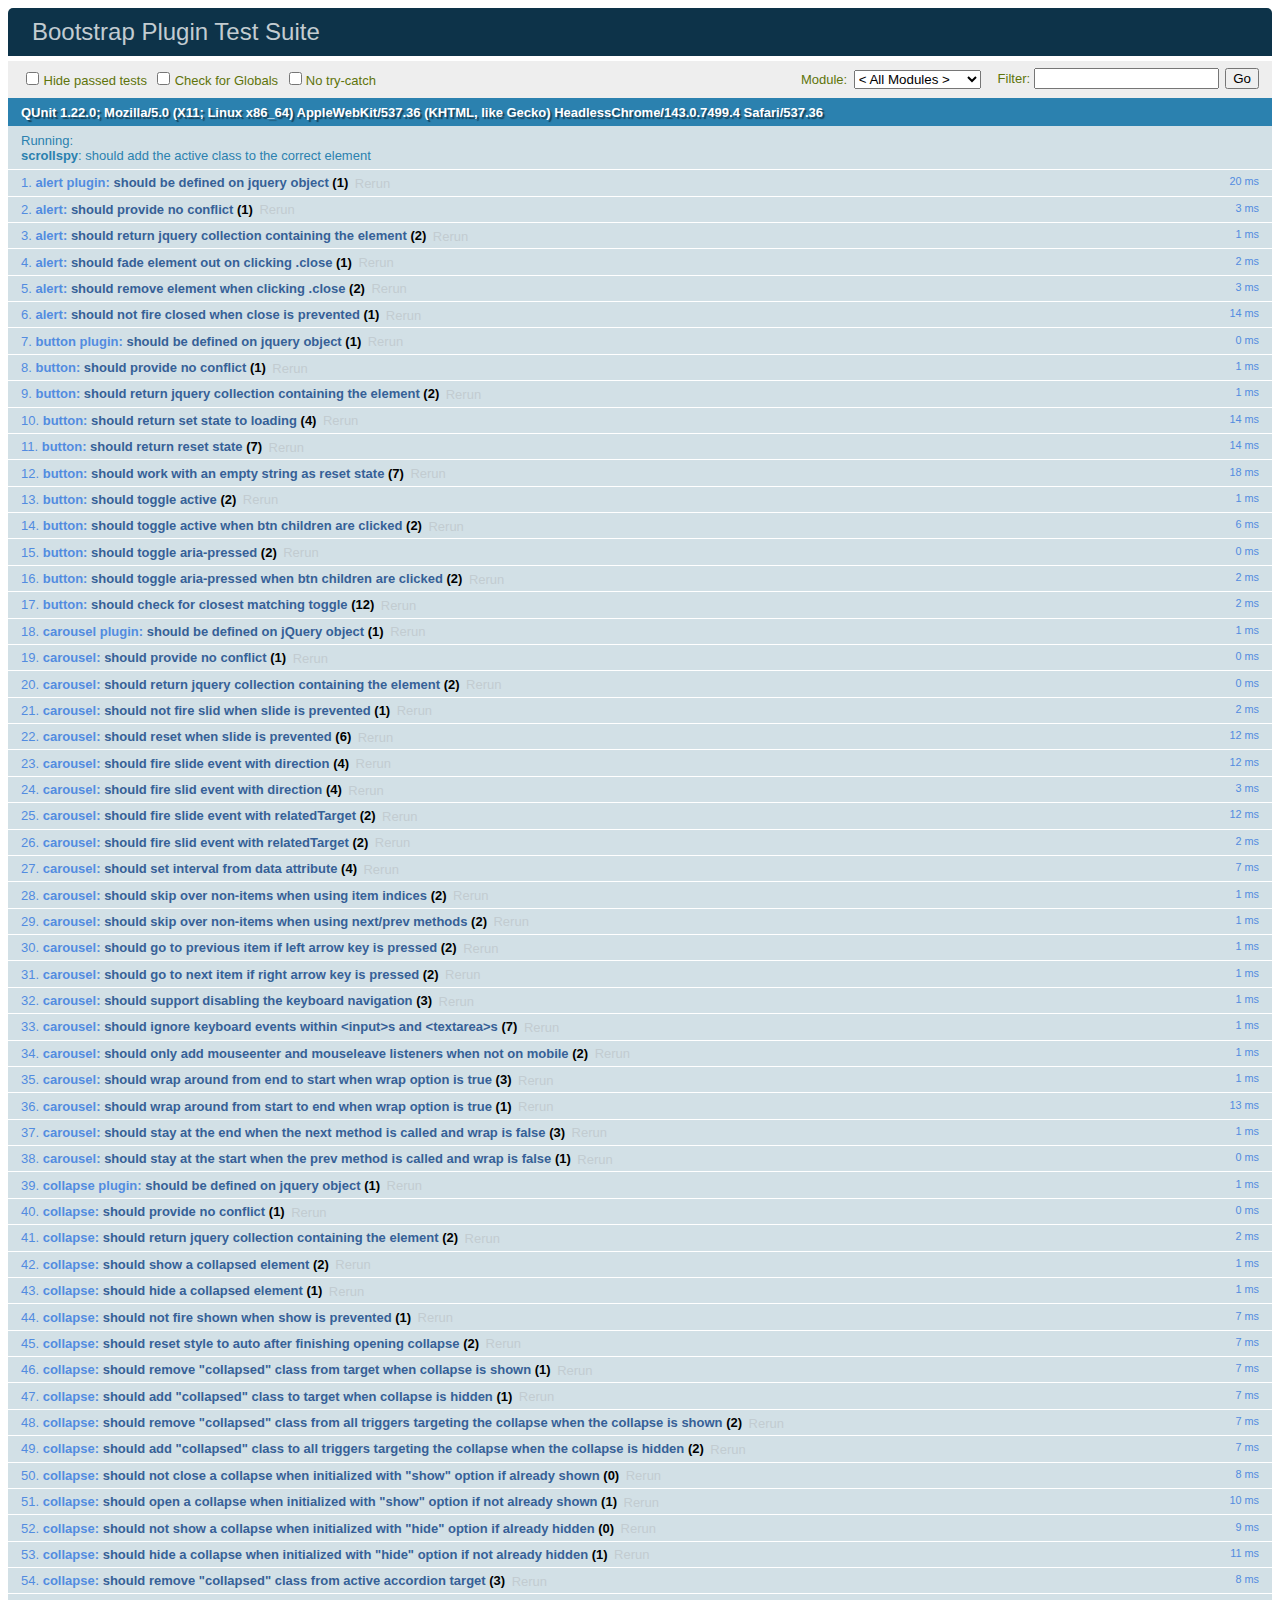
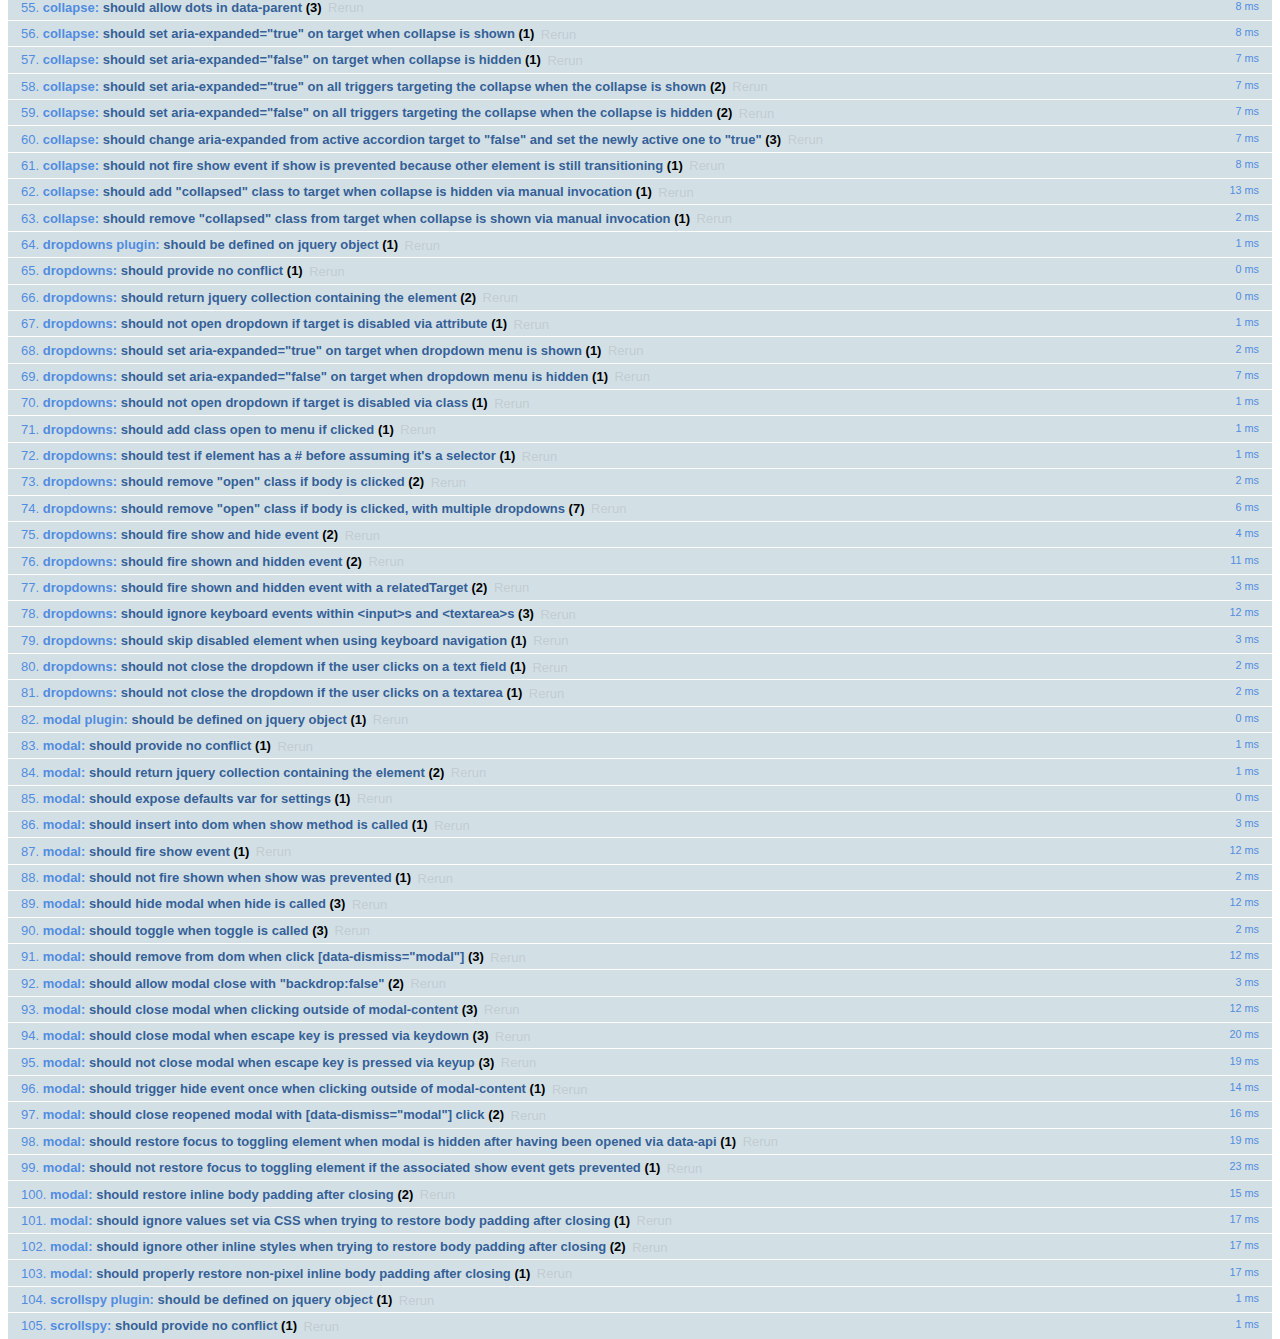
<file: Visual Studio/Mt Tabor Website/Web Files/bootstrap/js/tests/index.html>
<!DOCTYPE html>
<html>
  <head>
    <meta charset="utf-8">
    <title>Bootstrap Plugin Test Suite</title>
    <meta name="viewport" content="width=device-width, initial-scale=1">

    <!-- jQuery -->
    <script src="vendor/jquery.min.js"></script>
    <script>
      // Disable jQuery event aliases to ensure we don't accidentally use any of them
      (function () {
        var eventAliases = [
          'blur',
          'focus',
          'focusin',
          'focusout',
          'load',
          'resize',
          'scroll',
          'unload',
          'click',
          'dblclick',
          'mousedown',
          'mouseup',
          'mousemove',
          'mouseover',
          'mouseout',
          'mouseenter',
          'mouseleave',
          'change',
          'select',
          'submit',
          'keydown',
          'keypress',
          'keyup',
          'error',
          'contextmenu',
          'hover',
          'bind',
          'unbind',
          'delegate',
          'undelegate'
        ]
        for (var i = 0; i < eventAliases.length; i++) {
          var eventAlias = eventAliases[i]
          $.fn[eventAlias] = function () {
            throw new Error('Using the ".' + eventAlias + '()" method is not allowed, so that Bootstrap can be compatible with custom jQuery builds which exclude the "event aliases" module that defines said method. See https://github.com/twbs/bootstrap/blob/master/CONTRIBUTING.md#js')
          }
        }
      })()
    </script>

    <!-- QUnit -->
    <link rel="stylesheet" href="vendor/qunit.css" media="screen">
    <script src="vendor/qunit.js"></script>
    <script>
      // See https://github.com/axemclion/grunt-saucelabs#test-result-details-with-qunit
      var log = []
      // Require assert.expect in each test
      QUnit.config.requireExpects = true
      QUnit.done(function (testResults) {
        var tests = []
        for (var i = 0, len = log.length; i < len; i++) {
          var details = log[i]
          tests.push({
            name: details.name,
            result: details.result,
            expected: details.expected,
            actual: details.actual,
            source: details.source
          })
        }
        testResults.tests = tests

        window.global_test_results = testResults
      })

      QUnit.testStart(function (testDetails) {
        $(window).scrollTop(0)
        QUnit.log(function (details) {
          if (!details.result) {
            details.name = testDetails.name
            log.push(details)
          }
        })
      })

      // Cleanup
      QUnit.testDone(function () {
        $('#qunit-fixture').empty()
        $('#modal-test, .modal-backdrop').remove()
      })

      // Display fixture on-screen on iOS to avoid false positives
      if (/iPhone|iPad|iPod/.test(navigator.userAgent)) {
        QUnit.begin(function() {
          $('#qunit-fixture').css({ top: 0, left: 0 })
        })

        QUnit.done(function () {
          $('#qunit-fixture').css({ top: '', left: '' })
        })
      }

      // Disable deprecated global QUnit method aliases in preparation for QUnit v2
      (function () {
        var methodNames = [
          'async',
          'asyncTest',
          'deepEqual',
          'equal',
          'expect',
          'module',
          'notDeepEqual',
          'notEqual',
          'notPropEqual',
          'notStrictEqual',
          'ok',
          'propEqual',
          'push',
          'start',
          'stop',
          'strictEqual',
          'test',
          'throws'
        ];
        for (var i = 0; i < methodNames.length; i++) {
          var methodName = methodNames[i];
          window[methodName] = undefined;
        }
      })();
    </script>

    <!-- Plugin sources -->
    <script>$.support.transition = false</script>
    <script src="../../js/alert.js"></script>
    <script src="../../js/button.js"></script>
    <script src="../../js/carousel.js"></script>
    <script src="../../js/collapse.js"></script>
    <script src="../../js/dropdown.js"></script>
    <script src="../../js/modal.js"></script>
    <script src="../../js/scrollspy.js"></script>
    <script src="../../js/tab.js"></script>
    <script src="../../js/tooltip.js"></script>
    <script src="../../js/popover.js"></script>
    <script src="../../js/affix.js"></script>

    <!-- Unit tests -->
    <script src="unit/alert.js"></script>
    <script src="unit/button.js"></script>
    <script src="unit/carousel.js"></script>
    <script src="unit/collapse.js"></script>
    <script src="unit/dropdown.js"></script>
    <script src="unit/modal.js"></script>
    <script src="unit/scrollspy.js"></script>
    <script src="unit/tab.js"></script>
    <script src="unit/tooltip.js"></script>
    <script src="unit/popover.js"></script>
    <script src="unit/affix.js"></script>

  </head>
  <body>
    <div id="qunit-container">
      <div id="qunit"></div>
      <div id="qunit-fixture"></div>
    </div>
  </body>
</html>
</file>
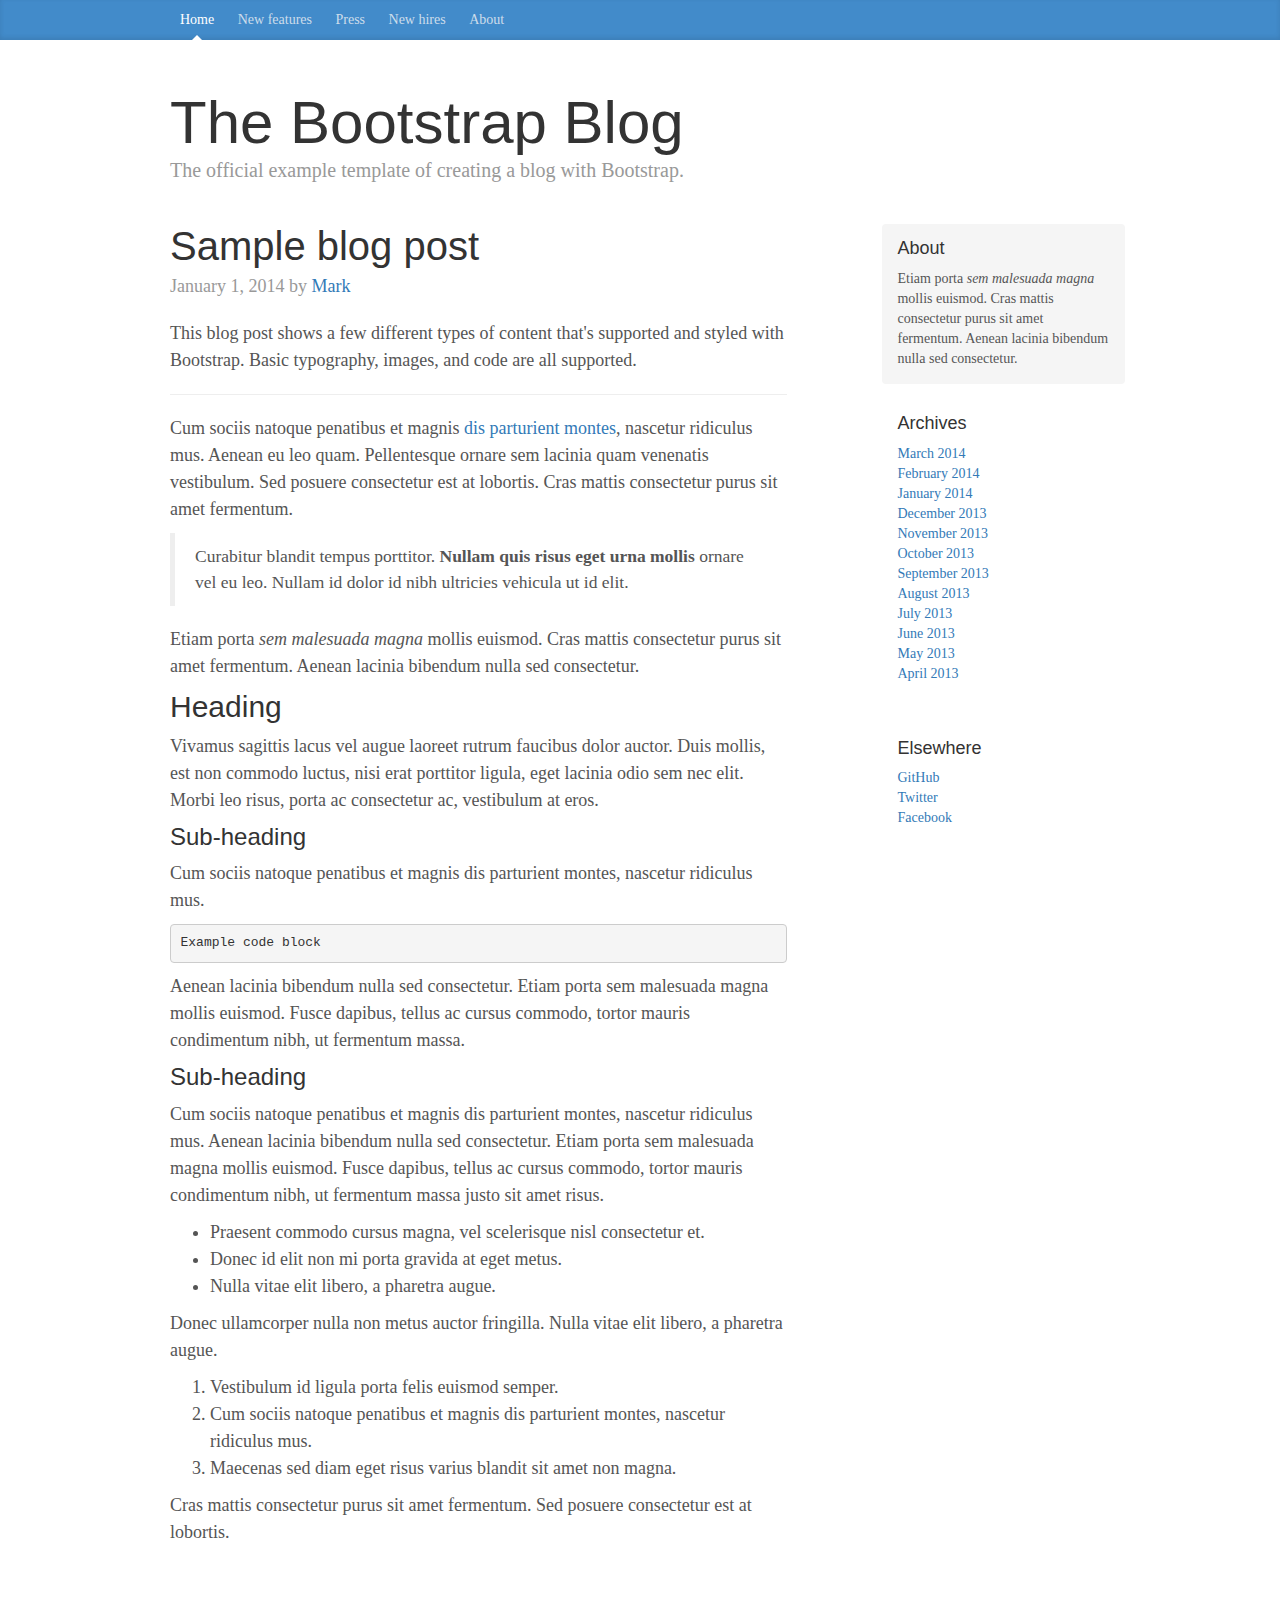
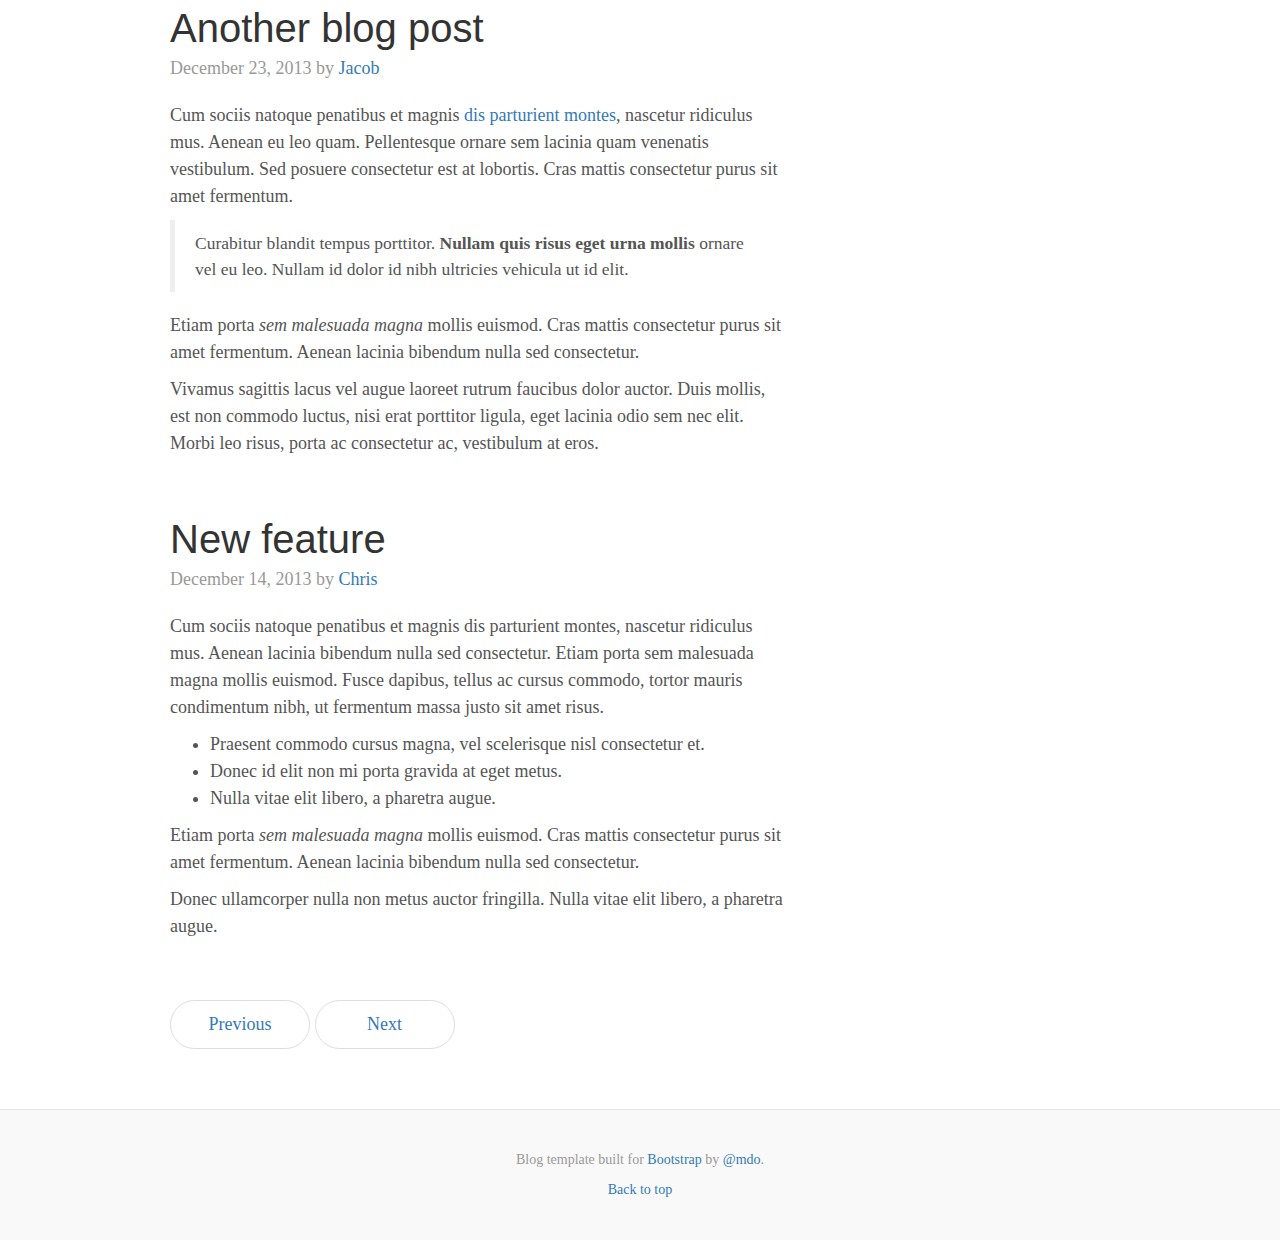
<file: Visual Studio/Mt Tabor Website/Web Files/bootstrap/docs/examples/blog/index.html>
<!DOCTYPE html>
<html lang="en">
  <head>
    <meta charset="utf-8">
    <meta http-equiv="X-UA-Compatible" content="IE=edge">
    <meta name="viewport" content="width=device-width, initial-scale=1">
    <!-- The above 3 meta tags *must* come first in the head; any other head content must come *after* these tags -->
    <meta name="description" content="">
    <meta name="author" content="">
    <link rel="icon" href="../../favicon.ico">

    <title>Blog Template for Bootstrap</title>

    <!-- Bootstrap core CSS -->
    <link href="../../dist/css/bootstrap.min.css" rel="stylesheet">

    <!-- IE10 viewport hack for Surface/desktop Windows 8 bug -->
    <link href="../../assets/css/ie10-viewport-bug-workaround.css" rel="stylesheet">

    <!-- Custom styles for this template -->
    <link href="blog.css" rel="stylesheet">

    <!-- Just for debugging purposes. Don't actually copy these 2 lines! -->
    <!--[if lt IE 9]><script src="../../assets/js/ie8-responsive-file-warning.js"></script><![endif]-->
    <script src="../../assets/js/ie-emulation-modes-warning.js"></script>

    <!-- HTML5 shim and Respond.js for IE8 support of HTML5 elements and media queries -->
    <!--[if lt IE 9]>
      <script src="https://oss.maxcdn.com/html5shiv/3.7.3/html5shiv.min.js"></script>
      <script src="https://oss.maxcdn.com/respond/1.4.2/respond.min.js"></script>
    <![endif]-->
  </head>

  <body>

    <div class="blog-masthead">
      <div class="container">
        <nav class="blog-nav">
          <a class="blog-nav-item active" href="#">Home</a>
          <a class="blog-nav-item" href="#">New features</a>
          <a class="blog-nav-item" href="#">Press</a>
          <a class="blog-nav-item" href="#">New hires</a>
          <a class="blog-nav-item" href="#">About</a>
        </nav>
      </div>
    </div>

    <div class="container">

      <div class="blog-header">
        <h1 class="blog-title">The Bootstrap Blog</h1>
        <p class="lead blog-description">The official example template of creating a blog with Bootstrap.</p>
      </div>

      <div class="row">

        <div class="col-sm-8 blog-main">

          <div class="blog-post">
            <h2 class="blog-post-title">Sample blog post</h2>
            <p class="blog-post-meta">January 1, 2014 by <a href="#">Mark</a></p>

            <p>This blog post shows a few different types of content that's supported and styled with Bootstrap. Basic typography, images, and code are all supported.</p>
            <hr>
            <p>Cum sociis natoque penatibus et magnis <a href="#">dis parturient montes</a>, nascetur ridiculus mus. Aenean eu leo quam. Pellentesque ornare sem lacinia quam venenatis vestibulum. Sed posuere consectetur est at lobortis. Cras mattis consectetur purus sit amet fermentum.</p>
            <blockquote>
              <p>Curabitur blandit tempus porttitor. <strong>Nullam quis risus eget urna mollis</strong> ornare vel eu leo. Nullam id dolor id nibh ultricies vehicula ut id elit.</p>
            </blockquote>
            <p>Etiam porta <em>sem malesuada magna</em> mollis euismod. Cras mattis consectetur purus sit amet fermentum. Aenean lacinia bibendum nulla sed consectetur.</p>
            <h2>Heading</h2>
            <p>Vivamus sagittis lacus vel augue laoreet rutrum faucibus dolor auctor. Duis mollis, est non commodo luctus, nisi erat porttitor ligula, eget lacinia odio sem nec elit. Morbi leo risus, porta ac consectetur ac, vestibulum at eros.</p>
            <h3>Sub-heading</h3>
            <p>Cum sociis natoque penatibus et magnis dis parturient montes, nascetur ridiculus mus.</p>
            <pre><code>Example code block</code></pre>
            <p>Aenean lacinia bibendum nulla sed consectetur. Etiam porta sem malesuada magna mollis euismod. Fusce dapibus, tellus ac cursus commodo, tortor mauris condimentum nibh, ut fermentum massa.</p>
            <h3>Sub-heading</h3>
            <p>Cum sociis natoque penatibus et magnis dis parturient montes, nascetur ridiculus mus. Aenean lacinia bibendum nulla sed consectetur. Etiam porta sem malesuada magna mollis euismod. Fusce dapibus, tellus ac cursus commodo, tortor mauris condimentum nibh, ut fermentum massa justo sit amet risus.</p>
            <ul>
              <li>Praesent commodo cursus magna, vel scelerisque nisl consectetur et.</li>
              <li>Donec id elit non mi porta gravida at eget metus.</li>
              <li>Nulla vitae elit libero, a pharetra augue.</li>
            </ul>
            <p>Donec ullamcorper nulla non metus auctor fringilla. Nulla vitae elit libero, a pharetra augue.</p>
            <ol>
              <li>Vestibulum id ligula porta felis euismod semper.</li>
              <li>Cum sociis natoque penatibus et magnis dis parturient montes, nascetur ridiculus mus.</li>
              <li>Maecenas sed diam eget risus varius blandit sit amet non magna.</li>
            </ol>
            <p>Cras mattis consectetur purus sit amet fermentum. Sed posuere consectetur est at lobortis.</p>
          </div><!-- /.blog-post -->

          <div class="blog-post">
            <h2 class="blog-post-title">Another blog post</h2>
            <p class="blog-post-meta">December 23, 2013 by <a href="#">Jacob</a></p>

            <p>Cum sociis natoque penatibus et magnis <a href="#">dis parturient montes</a>, nascetur ridiculus mus. Aenean eu leo quam. Pellentesque ornare sem lacinia quam venenatis vestibulum. Sed posuere consectetur est at lobortis. Cras mattis consectetur purus sit amet fermentum.</p>
            <blockquote>
              <p>Curabitur blandit tempus porttitor. <strong>Nullam quis risus eget urna mollis</strong> ornare vel eu leo. Nullam id dolor id nibh ultricies vehicula ut id elit.</p>
            </blockquote>
            <p>Etiam porta <em>sem malesuada magna</em> mollis euismod. Cras mattis consectetur purus sit amet fermentum. Aenean lacinia bibendum nulla sed consectetur.</p>
            <p>Vivamus sagittis lacus vel augue laoreet rutrum faucibus dolor auctor. Duis mollis, est non commodo luctus, nisi erat porttitor ligula, eget lacinia odio sem nec elit. Morbi leo risus, porta ac consectetur ac, vestibulum at eros.</p>
          </div><!-- /.blog-post -->

          <div class="blog-post">
            <h2 class="blog-post-title">New feature</h2>
            <p class="blog-post-meta">December 14, 2013 by <a href="#">Chris</a></p>

            <p>Cum sociis natoque penatibus et magnis dis parturient montes, nascetur ridiculus mus. Aenean lacinia bibendum nulla sed consectetur. Etiam porta sem malesuada magna mollis euismod. Fusce dapibus, tellus ac cursus commodo, tortor mauris condimentum nibh, ut fermentum massa justo sit amet risus.</p>
            <ul>
              <li>Praesent commodo cursus magna, vel scelerisque nisl consectetur et.</li>
              <li>Donec id elit non mi porta gravida at eget metus.</li>
              <li>Nulla vitae elit libero, a pharetra augue.</li>
            </ul>
            <p>Etiam porta <em>sem malesuada magna</em> mollis euismod. Cras mattis consectetur purus sit amet fermentum. Aenean lacinia bibendum nulla sed consectetur.</p>
            <p>Donec ullamcorper nulla non metus auctor fringilla. Nulla vitae elit libero, a pharetra augue.</p>
          </div><!-- /.blog-post -->

          <nav>
            <ul class="pager">
              <li><a href="#">Previous</a></li>
              <li><a href="#">Next</a></li>
            </ul>
          </nav>

        </div><!-- /.blog-main -->

        <div class="col-sm-3 col-sm-offset-1 blog-sidebar">
          <div class="sidebar-module sidebar-module-inset">
            <h4>About</h4>
            <p>Etiam porta <em>sem malesuada magna</em> mollis euismod. Cras mattis consectetur purus sit amet fermentum. Aenean lacinia bibendum nulla sed consectetur.</p>
          </div>
          <div class="sidebar-module">
            <h4>Archives</h4>
            <ol class="list-unstyled">
              <li><a href="#">March 2014</a></li>
              <li><a href="#">February 2014</a></li>
              <li><a href="#">January 2014</a></li>
              <li><a href="#">December 2013</a></li>
              <li><a href="#">November 2013</a></li>
              <li><a href="#">October 2013</a></li>
              <li><a href="#">September 2013</a></li>
              <li><a href="#">August 2013</a></li>
              <li><a href="#">July 2013</a></li>
              <li><a href="#">June 2013</a></li>
              <li><a href="#">May 2013</a></li>
              <li><a href="#">April 2013</a></li>
            </ol>
          </div>
          <div class="sidebar-module">
            <h4>Elsewhere</h4>
            <ol class="list-unstyled">
              <li><a href="#">GitHub</a></li>
              <li><a href="#">Twitter</a></li>
              <li><a href="#">Facebook</a></li>
            </ol>
          </div>
        </div><!-- /.blog-sidebar -->

      </div><!-- /.row -->

    </div><!-- /.container -->

    <footer class="blog-footer">
      <p>Blog template built for <a href="http://getbootstrap.com">Bootstrap</a> by <a href="https://twitter.com/mdo">@mdo</a>.</p>
      <p>
        <a href="#">Back to top</a>
      </p>
    </footer>


    <!-- Bootstrap core JavaScript
    ================================================== -->
    <!-- Placed at the end of the document so the pages load faster -->
    <script src="https://ajax.googleapis.com/ajax/libs/jquery/1.12.4/jquery.min.js"></script>
    <script>window.jQuery || document.write('<script src="../../assets/js/vendor/jquery.min.js"><\/script>')</script>
    <script src="../../dist/js/bootstrap.min.js"></script>
    <!-- IE10 viewport hack for Surface/desktop Windows 8 bug -->
    <script src="../../assets/js/ie10-viewport-bug-workaround.js"></script>
  </body>
</html>
</file>
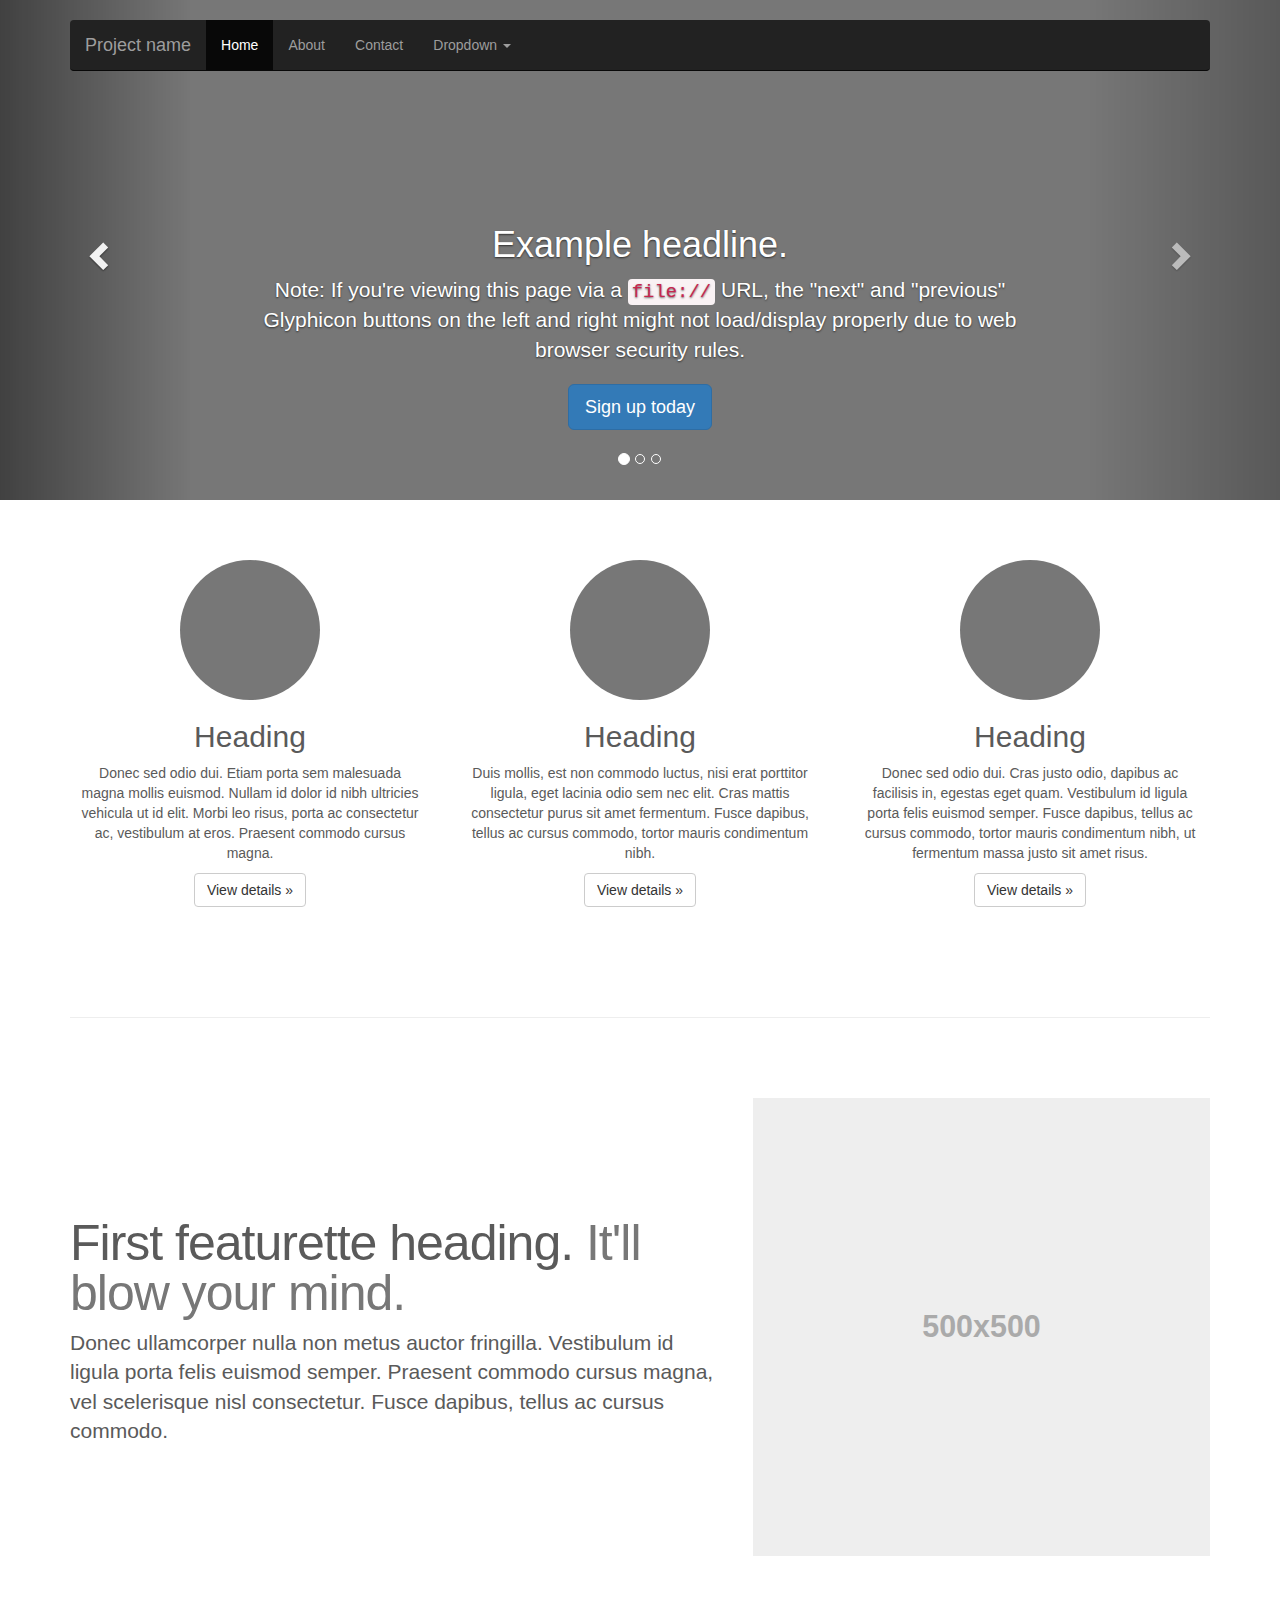
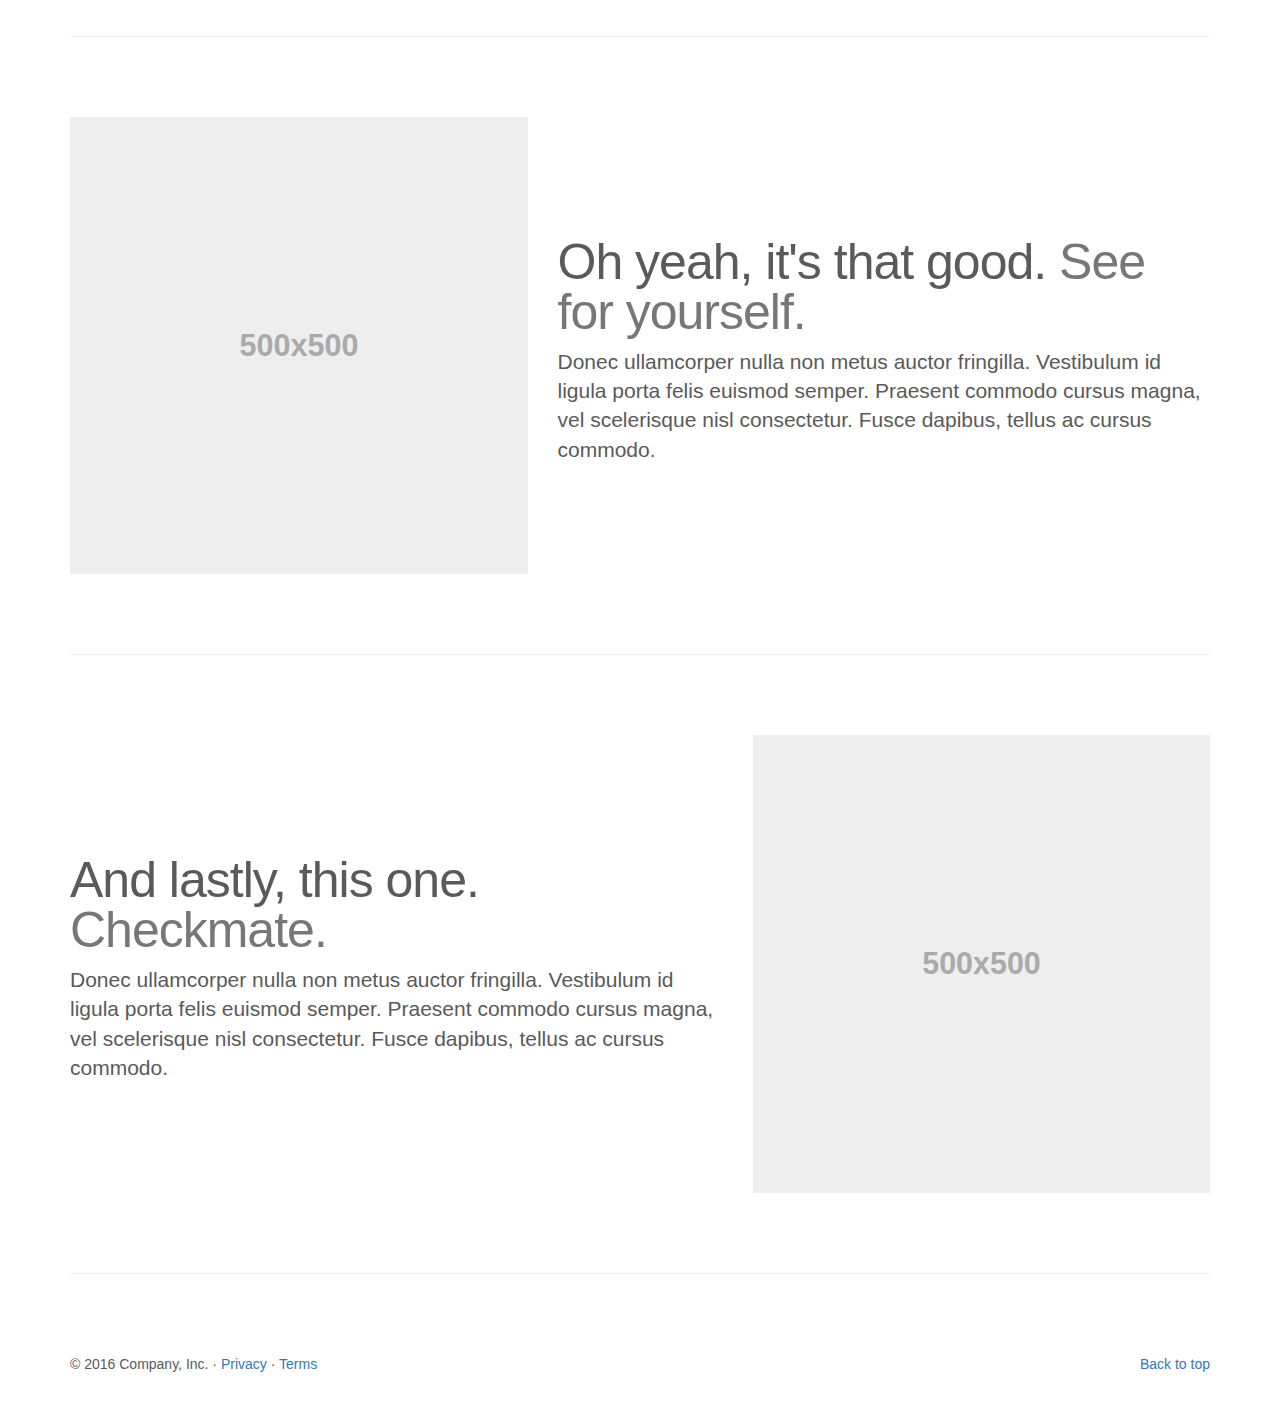
<file: Visual Studio/Mt Tabor Website/Web Files/bootstrap/docs/examples/carousel/index.html>
<!DOCTYPE html>
<html lang="en">
  <head>
    <meta charset="utf-8">
    <meta http-equiv="X-UA-Compatible" content="IE=edge">
    <meta name="viewport" content="width=device-width, initial-scale=1">
    <!-- The above 3 meta tags *must* come first in the head; any other head content must come *after* these tags -->
    <meta name="description" content="">
    <meta name="author" content="">
    <link rel="icon" href="../../favicon.ico">

    <title>Carousel Template for Bootstrap</title>

    <!-- Bootstrap core CSS -->
    <link href="../../dist/css/bootstrap.min.css" rel="stylesheet">

    <!-- IE10 viewport hack for Surface/desktop Windows 8 bug -->
    <link href="../../assets/css/ie10-viewport-bug-workaround.css" rel="stylesheet">

    <!-- Just for debugging purposes. Don't actually copy these 2 lines! -->
    <!--[if lt IE 9]><script src="../../assets/js/ie8-responsive-file-warning.js"></script><![endif]-->
    <script src="../../assets/js/ie-emulation-modes-warning.js"></script>

    <!-- HTML5 shim and Respond.js for IE8 support of HTML5 elements and media queries -->
    <!--[if lt IE 9]>
      <script src="https://oss.maxcdn.com/html5shiv/3.7.3/html5shiv.min.js"></script>
      <script src="https://oss.maxcdn.com/respond/1.4.2/respond.min.js"></script>
    <![endif]-->

    <!-- Custom styles for this template -->
    <link href="carousel.css" rel="stylesheet">
  </head>
<!-- NAVBAR
================================================== -->
  <body>
    <div class="navbar-wrapper">
      <div class="container">

        <nav class="navbar navbar-inverse navbar-static-top">
          <div class="container">
            <div class="navbar-header">
              <button type="button" class="navbar-toggle collapsed" data-toggle="collapse" data-target="#navbar" aria-expanded="false" aria-controls="navbar">
                <span class="sr-only">Toggle navigation</span>
                <span class="icon-bar"></span>
                <span class="icon-bar"></span>
                <span class="icon-bar"></span>
              </button>
              <a class="navbar-brand" href="#">Project name</a>
            </div>
            <div id="navbar" class="navbar-collapse collapse">
              <ul class="nav navbar-nav">
                <li class="active"><a href="#">Home</a></li>
                <li><a href="#about">About</a></li>
                <li><a href="#contact">Contact</a></li>
                <li class="dropdown">
                  <a href="#" class="dropdown-toggle" data-toggle="dropdown" role="button" aria-haspopup="true" aria-expanded="false">Dropdown <span class="caret"></span></a>
                  <ul class="dropdown-menu">
                    <li><a href="#">Action</a></li>
                    <li><a href="#">Another action</a></li>
                    <li><a href="#">Something else here</a></li>
                    <li role="separator" class="divider"></li>
                    <li class="dropdown-header">Nav header</li>
                    <li><a href="#">Separated link</a></li>
                    <li><a href="#">One more separated link</a></li>
                  </ul>
                </li>
              </ul>
            </div>
          </div>
        </nav>

      </div>
    </div>


    <!-- Carousel
    ================================================== -->
    <div id="myCarousel" class="carousel slide" data-ride="carousel">
      <!-- Indicators -->
      <ol class="carousel-indicators">
        <li data-target="#myCarousel" data-slide-to="0" class="active"></li>
        <li data-target="#myCarousel" data-slide-to="1"></li>
        <li data-target="#myCarousel" data-slide-to="2"></li>
      </ol>
      <div class="carousel-inner" role="listbox">
        <div class="item active">
          <img class="first-slide" src="[data-uri]" alt="First slide">
          <div class="container">
            <div class="carousel-caption">
              <h1>Example headline.</h1>
              <p>Note: If you're viewing this page via a <code>file://</code> URL, the "next" and "previous" Glyphicon buttons on the left and right might not load/display properly due to web browser security rules.</p>
              <p><a class="btn btn-lg btn-primary" href="#" role="button">Sign up today</a></p>
            </div>
          </div>
        </div>
        <div class="item">
          <img class="second-slide" src="[data-uri]" alt="Second slide">
          <div class="container">
            <div class="carousel-caption">
              <h1>Another example headline.</h1>
              <p>Cras justo odio, dapibus ac facilisis in, egestas eget quam. Donec id elit non mi porta gravida at eget metus. Nullam id dolor id nibh ultricies vehicula ut id elit.</p>
              <p><a class="btn btn-lg btn-primary" href="#" role="button">Learn more</a></p>
            </div>
          </div>
        </div>
        <div class="item">
          <img class="third-slide" src="[data-uri]" alt="Third slide">
          <div class="container">
            <div class="carousel-caption">
              <h1>One more for good measure.</h1>
              <p>Cras justo odio, dapibus ac facilisis in, egestas eget quam. Donec id elit non mi porta gravida at eget metus. Nullam id dolor id nibh ultricies vehicula ut id elit.</p>
              <p><a class="btn btn-lg btn-primary" href="#" role="button">Browse gallery</a></p>
            </div>
          </div>
        </div>
      </div>
      <a class="left carousel-control" href="#myCarousel" role="button" data-slide="prev">
        <span class="glyphicon glyphicon-chevron-left" aria-hidden="true"></span>
        <span class="sr-only">Previous</span>
      </a>
      <a class="right carousel-control" href="#myCarousel" role="button" data-slide="next">
        <span class="glyphicon glyphicon-chevron-right" aria-hidden="true"></span>
        <span class="sr-only">Next</span>
      </a>
    </div><!-- /.carousel -->


    <!-- Marketing messaging and featurettes
    ================================================== -->
    <!-- Wrap the rest of the page in another container to center all the content. -->

    <div class="container marketing">

      <!-- Three columns of text below the carousel -->
      <div class="row">
        <div class="col-lg-4">
          <img class="img-circle" src="[data-uri]" alt="Generic placeholder image" width="140" height="140">
          <h2>Heading</h2>
          <p>Donec sed odio dui. Etiam porta sem malesuada magna mollis euismod. Nullam id dolor id nibh ultricies vehicula ut id elit. Morbi leo risus, porta ac consectetur ac, vestibulum at eros. Praesent commodo cursus magna.</p>
          <p><a class="btn btn-default" href="#" role="button">View details &raquo;</a></p>
        </div><!-- /.col-lg-4 -->
        <div class="col-lg-4">
          <img class="img-circle" src="[data-uri]" alt="Generic placeholder image" width="140" height="140">
          <h2>Heading</h2>
          <p>Duis mollis, est non commodo luctus, nisi erat porttitor ligula, eget lacinia odio sem nec elit. Cras mattis consectetur purus sit amet fermentum. Fusce dapibus, tellus ac cursus commodo, tortor mauris condimentum nibh.</p>
          <p><a class="btn btn-default" href="#" role="button">View details &raquo;</a></p>
        </div><!-- /.col-lg-4 -->
        <div class="col-lg-4">
          <img class="img-circle" src="[data-uri]" alt="Generic placeholder image" width="140" height="140">
          <h2>Heading</h2>
          <p>Donec sed odio dui. Cras justo odio, dapibus ac facilisis in, egestas eget quam. Vestibulum id ligula porta felis euismod semper. Fusce dapibus, tellus ac cursus commodo, tortor mauris condimentum nibh, ut fermentum massa justo sit amet risus.</p>
          <p><a class="btn btn-default" href="#" role="button">View details &raquo;</a></p>
        </div><!-- /.col-lg-4 -->
      </div><!-- /.row -->


      <!-- START THE FEATURETTES -->

      <hr class="featurette-divider">

      <div class="row featurette">
        <div class="col-md-7">
          <h2 class="featurette-heading">First featurette heading. <span class="text-muted">It'll blow your mind.</span></h2>
          <p class="lead">Donec ullamcorper nulla non metus auctor fringilla. Vestibulum id ligula porta felis euismod semper. Praesent commodo cursus magna, vel scelerisque nisl consectetur. Fusce dapibus, tellus ac cursus commodo.</p>
        </div>
        <div class="col-md-5">
          <img class="featurette-image img-responsive center-block" data-src="holder.js/500x500/auto" alt="Generic placeholder image">
        </div>
      </div>

      <hr class="featurette-divider">

      <div class="row featurette">
        <div class="col-md-7 col-md-push-5">
          <h2 class="featurette-heading">Oh yeah, it's that good. <span class="text-muted">See for yourself.</span></h2>
          <p class="lead">Donec ullamcorper nulla non metus auctor fringilla. Vestibulum id ligula porta felis euismod semper. Praesent commodo cursus magna, vel scelerisque nisl consectetur. Fusce dapibus, tellus ac cursus commodo.</p>
        </div>
        <div class="col-md-5 col-md-pull-7">
          <img class="featurette-image img-responsive center-block" data-src="holder.js/500x500/auto" alt="Generic placeholder image">
        </div>
      </div>

      <hr class="featurette-divider">

      <div class="row featurette">
        <div class="col-md-7">
          <h2 class="featurette-heading">And lastly, this one. <span class="text-muted">Checkmate.</span></h2>
          <p class="lead">Donec ullamcorper nulla non metus auctor fringilla. Vestibulum id ligula porta felis euismod semper. Praesent commodo cursus magna, vel scelerisque nisl consectetur. Fusce dapibus, tellus ac cursus commodo.</p>
        </div>
        <div class="col-md-5">
          <img class="featurette-image img-responsive center-block" data-src="holder.js/500x500/auto" alt="Generic placeholder image">
        </div>
      </div>

      <hr class="featurette-divider">

      <!-- /END THE FEATURETTES -->


      <!-- FOOTER -->
      <footer>
        <p class="pull-right"><a href="#">Back to top</a></p>
        <p>&copy; 2016 Company, Inc. &middot; <a href="#">Privacy</a> &middot; <a href="#">Terms</a></p>
      </footer>

    </div><!-- /.container -->


    <!-- Bootstrap core JavaScript
    ================================================== -->
    <!-- Placed at the end of the document so the pages load faster -->
    <script src="https://ajax.googleapis.com/ajax/libs/jquery/1.12.4/jquery.min.js"></script>
    <script>window.jQuery || document.write('<script src="../../assets/js/vendor/jquery.min.js"><\/script>')</script>
    <script src="../../dist/js/bootstrap.min.js"></script>
    <!-- Just to make our placeholder images work. Don't actually copy the next line! -->
    <script src="../../assets/js/vendor/holder.min.js"></script>
    <!-- IE10 viewport hack for Surface/desktop Windows 8 bug -->
    <script src="../../assets/js/ie10-viewport-bug-workaround.js"></script>
  </body>
</html>
</file>
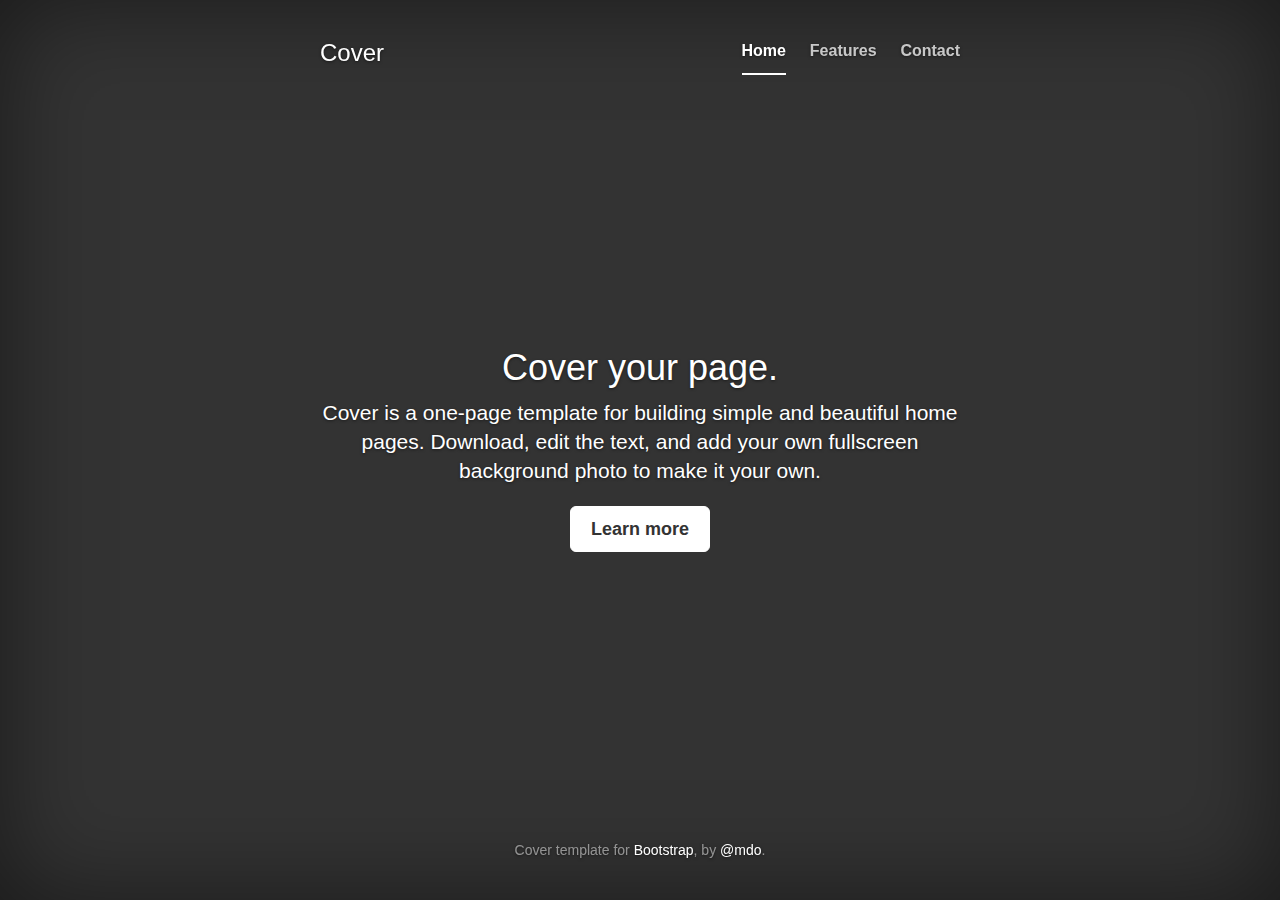
<file: Visual Studio/Mt Tabor Website/Web Files/bootstrap/docs/examples/cover/index.html>
<!DOCTYPE html>
<html lang="en">
  <head>
    <meta charset="utf-8">
    <meta http-equiv="X-UA-Compatible" content="IE=edge">
    <meta name="viewport" content="width=device-width, initial-scale=1">
    <!-- The above 3 meta tags *must* come first in the head; any other head content must come *after* these tags -->
    <meta name="description" content="">
    <meta name="author" content="">
    <link rel="icon" href="../../favicon.ico">

    <title>Cover Template for Bootstrap</title>

    <!-- Bootstrap core CSS -->
    <link href="../../dist/css/bootstrap.min.css" rel="stylesheet">

    <!-- IE10 viewport hack for Surface/desktop Windows 8 bug -->
    <link href="../../assets/css/ie10-viewport-bug-workaround.css" rel="stylesheet">

    <!-- Custom styles for this template -->
    <link href="cover.css" rel="stylesheet">

    <!-- Just for debugging purposes. Don't actually copy these 2 lines! -->
    <!--[if lt IE 9]><script src="../../assets/js/ie8-responsive-file-warning.js"></script><![endif]-->
    <script src="../../assets/js/ie-emulation-modes-warning.js"></script>

    <!-- HTML5 shim and Respond.js for IE8 support of HTML5 elements and media queries -->
    <!--[if lt IE 9]>
      <script src="https://oss.maxcdn.com/html5shiv/3.7.3/html5shiv.min.js"></script>
      <script src="https://oss.maxcdn.com/respond/1.4.2/respond.min.js"></script>
    <![endif]-->
  </head>

  <body>

    <div class="site-wrapper">

      <div class="site-wrapper-inner">

        <div class="cover-container">

          <div class="masthead clearfix">
            <div class="inner">
              <h3 class="masthead-brand">Cover</h3>
              <nav>
                <ul class="nav masthead-nav">
                  <li class="active"><a href="#">Home</a></li>
                  <li><a href="#">Features</a></li>
                  <li><a href="#">Contact</a></li>
                </ul>
              </nav>
            </div>
          </div>

          <div class="inner cover">
            <h1 class="cover-heading">Cover your page.</h1>
            <p class="lead">Cover is a one-page template for building simple and beautiful home pages. Download, edit the text, and add your own fullscreen background photo to make it your own.</p>
            <p class="lead">
              <a href="#" class="btn btn-lg btn-default">Learn more</a>
            </p>
          </div>

          <div class="mastfoot">
            <div class="inner">
              <p>Cover template for <a href="http://getbootstrap.com">Bootstrap</a>, by <a href="https://twitter.com/mdo">@mdo</a>.</p>
            </div>
          </div>

        </div>

      </div>

    </div>

    <!-- Bootstrap core JavaScript
    ================================================== -->
    <!-- Placed at the end of the document so the pages load faster -->
    <script src="https://ajax.googleapis.com/ajax/libs/jquery/1.12.4/jquery.min.js"></script>
    <script>window.jQuery || document.write('<script src="../../assets/js/vendor/jquery.min.js"><\/script>')</script>
    <script src="../../dist/js/bootstrap.min.js"></script>
    <!-- IE10 viewport hack for Surface/desktop Windows 8 bug -->
    <script src="../../assets/js/ie10-viewport-bug-workaround.js"></script>
  </body>
</html>
</file>
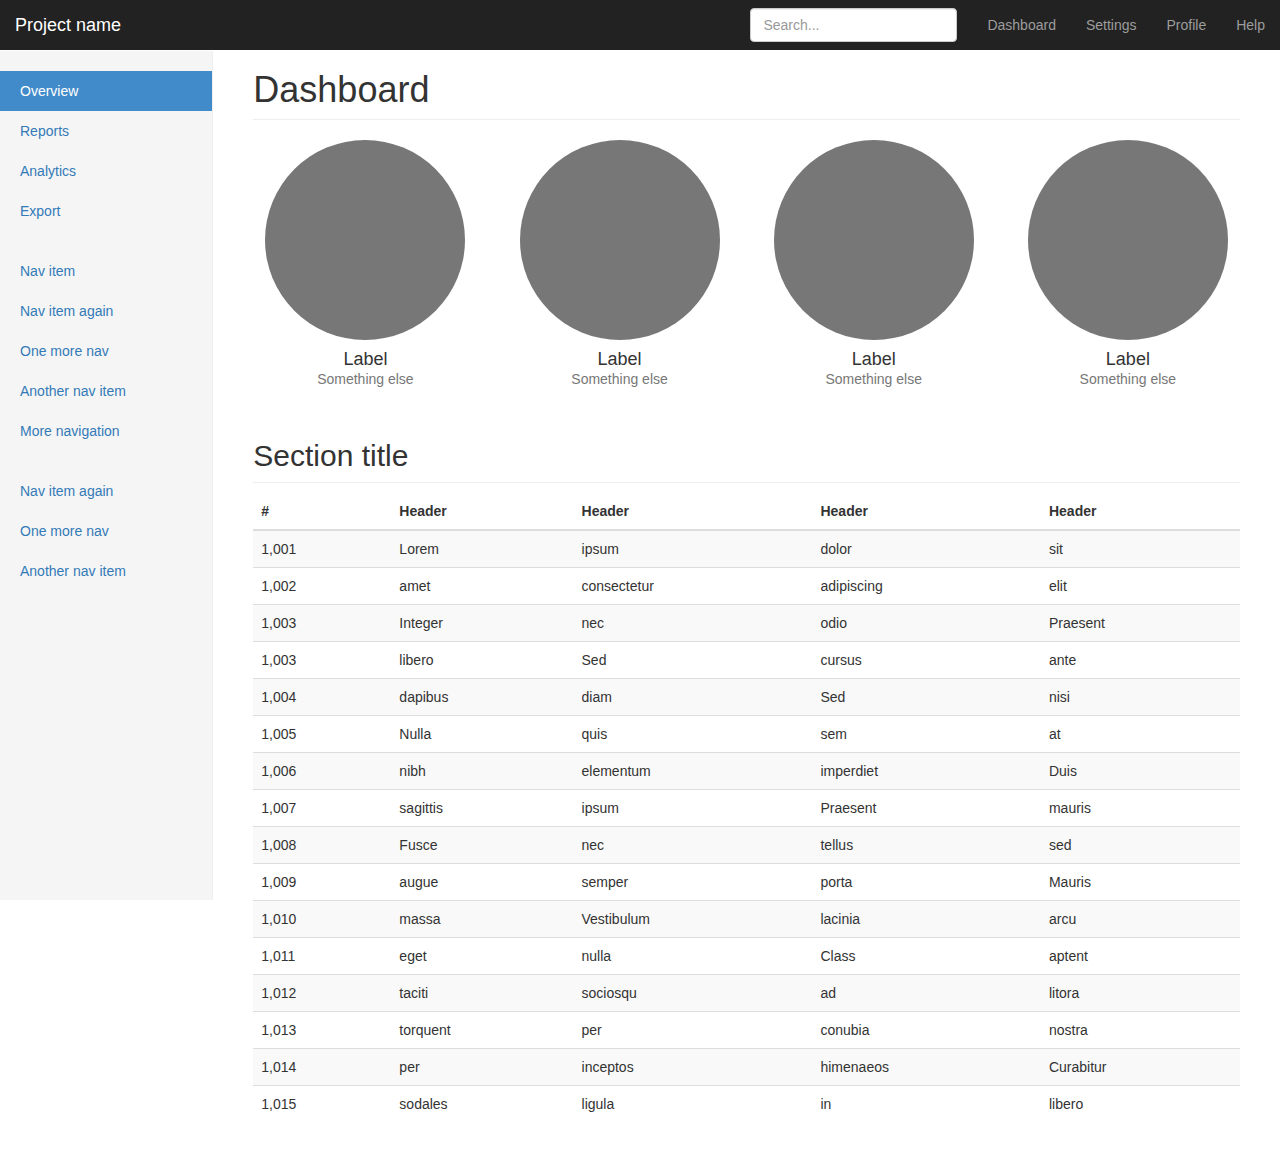
<file: Visual Studio/Mt Tabor Website/Web Files/bootstrap/docs/examples/dashboard/index.html>
<!DOCTYPE html>
<html lang="en">
  <head>
    <meta charset="utf-8">
    <meta http-equiv="X-UA-Compatible" content="IE=edge">
    <meta name="viewport" content="width=device-width, initial-scale=1">
    <!-- The above 3 meta tags *must* come first in the head; any other head content must come *after* these tags -->
    <meta name="description" content="">
    <meta name="author" content="">
    <link rel="icon" href="../../favicon.ico">

    <title>Dashboard Template for Bootstrap</title>

    <!-- Bootstrap core CSS -->
    <link href="../../dist/css/bootstrap.min.css" rel="stylesheet">

    <!-- IE10 viewport hack for Surface/desktop Windows 8 bug -->
    <link href="../../assets/css/ie10-viewport-bug-workaround.css" rel="stylesheet">

    <!-- Custom styles for this template -->
    <link href="dashboard.css" rel="stylesheet">

    <!-- Just for debugging purposes. Don't actually copy these 2 lines! -->
    <!--[if lt IE 9]><script src="../../assets/js/ie8-responsive-file-warning.js"></script><![endif]-->
    <script src="../../assets/js/ie-emulation-modes-warning.js"></script>

    <!-- HTML5 shim and Respond.js for IE8 support of HTML5 elements and media queries -->
    <!--[if lt IE 9]>
      <script src="https://oss.maxcdn.com/html5shiv/3.7.3/html5shiv.min.js"></script>
      <script src="https://oss.maxcdn.com/respond/1.4.2/respond.min.js"></script>
    <![endif]-->
  </head>

  <body>

    <nav class="navbar navbar-inverse navbar-fixed-top">
      <div class="container-fluid">
        <div class="navbar-header">
          <button type="button" class="navbar-toggle collapsed" data-toggle="collapse" data-target="#navbar" aria-expanded="false" aria-controls="navbar">
            <span class="sr-only">Toggle navigation</span>
            <span class="icon-bar"></span>
            <span class="icon-bar"></span>
            <span class="icon-bar"></span>
          </button>
          <a class="navbar-brand" href="#">Project name</a>
        </div>
        <div id="navbar" class="navbar-collapse collapse">
          <ul class="nav navbar-nav navbar-right">
            <li><a href="#">Dashboard</a></li>
            <li><a href="#">Settings</a></li>
            <li><a href="#">Profile</a></li>
            <li><a href="#">Help</a></li>
          </ul>
          <form class="navbar-form navbar-right">
            <input type="text" class="form-control" placeholder="Search...">
          </form>
        </div>
      </div>
    </nav>

    <div class="container-fluid">
      <div class="row">
        <div class="col-sm-3 col-md-2 sidebar">
          <ul class="nav nav-sidebar">
            <li class="active"><a href="#">Overview <span class="sr-only">(current)</span></a></li>
            <li><a href="#">Reports</a></li>
            <li><a href="#">Analytics</a></li>
            <li><a href="#">Export</a></li>
          </ul>
          <ul class="nav nav-sidebar">
            <li><a href="">Nav item</a></li>
            <li><a href="">Nav item again</a></li>
            <li><a href="">One more nav</a></li>
            <li><a href="">Another nav item</a></li>
            <li><a href="">More navigation</a></li>
          </ul>
          <ul class="nav nav-sidebar">
            <li><a href="">Nav item again</a></li>
            <li><a href="">One more nav</a></li>
            <li><a href="">Another nav item</a></li>
          </ul>
        </div>
        <div class="col-sm-9 col-sm-offset-3 col-md-10 col-md-offset-2 main">
          <h1 class="page-header">Dashboard</h1>

          <div class="row placeholders">
            <div class="col-xs-6 col-sm-3 placeholder">
              <img src="[data-uri]" width="200" height="200" class="img-responsive" alt="Generic placeholder thumbnail">
              <h4>Label</h4>
              <span class="text-muted">Something else</span>
            </div>
            <div class="col-xs-6 col-sm-3 placeholder">
              <img src="[data-uri]" width="200" height="200" class="img-responsive" alt="Generic placeholder thumbnail">
              <h4>Label</h4>
              <span class="text-muted">Something else</span>
            </div>
            <div class="col-xs-6 col-sm-3 placeholder">
              <img src="[data-uri]" width="200" height="200" class="img-responsive" alt="Generic placeholder thumbnail">
              <h4>Label</h4>
              <span class="text-muted">Something else</span>
            </div>
            <div class="col-xs-6 col-sm-3 placeholder">
              <img src="[data-uri]" width="200" height="200" class="img-responsive" alt="Generic placeholder thumbnail">
              <h4>Label</h4>
              <span class="text-muted">Something else</span>
            </div>
          </div>

          <h2 class="sub-header">Section title</h2>
          <div class="table-responsive">
            <table class="table table-striped">
              <thead>
                <tr>
                  <th>#</th>
                  <th>Header</th>
                  <th>Header</th>
                  <th>Header</th>
                  <th>Header</th>
                </tr>
              </thead>
              <tbody>
                <tr>
                  <td>1,001</td>
                  <td>Lorem</td>
                  <td>ipsum</td>
                  <td>dolor</td>
                  <td>sit</td>
                </tr>
                <tr>
                  <td>1,002</td>
                  <td>amet</td>
                  <td>consectetur</td>
                  <td>adipiscing</td>
                  <td>elit</td>
                </tr>
                <tr>
                  <td>1,003</td>
                  <td>Integer</td>
                  <td>nec</td>
                  <td>odio</td>
                  <td>Praesent</td>
                </tr>
                <tr>
                  <td>1,003</td>
                  <td>libero</td>
                  <td>Sed</td>
                  <td>cursus</td>
                  <td>ante</td>
                </tr>
                <tr>
                  <td>1,004</td>
                  <td>dapibus</td>
                  <td>diam</td>
                  <td>Sed</td>
                  <td>nisi</td>
                </tr>
                <tr>
                  <td>1,005</td>
                  <td>Nulla</td>
                  <td>quis</td>
                  <td>sem</td>
                  <td>at</td>
                </tr>
                <tr>
                  <td>1,006</td>
                  <td>nibh</td>
                  <td>elementum</td>
                  <td>imperdiet</td>
                  <td>Duis</td>
                </tr>
                <tr>
                  <td>1,007</td>
                  <td>sagittis</td>
                  <td>ipsum</td>
                  <td>Praesent</td>
                  <td>mauris</td>
                </tr>
                <tr>
                  <td>1,008</td>
                  <td>Fusce</td>
                  <td>nec</td>
                  <td>tellus</td>
                  <td>sed</td>
                </tr>
                <tr>
                  <td>1,009</td>
                  <td>augue</td>
                  <td>semper</td>
                  <td>porta</td>
                  <td>Mauris</td>
                </tr>
                <tr>
                  <td>1,010</td>
                  <td>massa</td>
                  <td>Vestibulum</td>
                  <td>lacinia</td>
                  <td>arcu</td>
                </tr>
                <tr>
                  <td>1,011</td>
                  <td>eget</td>
                  <td>nulla</td>
                  <td>Class</td>
                  <td>aptent</td>
                </tr>
                <tr>
                  <td>1,012</td>
                  <td>taciti</td>
                  <td>sociosqu</td>
                  <td>ad</td>
                  <td>litora</td>
                </tr>
                <tr>
                  <td>1,013</td>
                  <td>torquent</td>
                  <td>per</td>
                  <td>conubia</td>
                  <td>nostra</td>
                </tr>
                <tr>
                  <td>1,014</td>
                  <td>per</td>
                  <td>inceptos</td>
                  <td>himenaeos</td>
                  <td>Curabitur</td>
                </tr>
                <tr>
                  <td>1,015</td>
                  <td>sodales</td>
                  <td>ligula</td>
                  <td>in</td>
                  <td>libero</td>
                </tr>
              </tbody>
            </table>
          </div>
        </div>
      </div>
    </div>

    <!-- Bootstrap core JavaScript
    ================================================== -->
    <!-- Placed at the end of the document so the pages load faster -->
    <script src="https://ajax.googleapis.com/ajax/libs/jquery/1.12.4/jquery.min.js"></script>
    <script>window.jQuery || document.write('<script src="../../assets/js/vendor/jquery.min.js"><\/script>')</script>
    <script src="../../dist/js/bootstrap.min.js"></script>
    <!-- Just to make our placeholder images work. Don't actually copy the next line! -->
    <script src="../../assets/js/vendor/holder.min.js"></script>
    <!-- IE10 viewport hack for Surface/desktop Windows 8 bug -->
    <script src="../../assets/js/ie10-viewport-bug-workaround.js"></script>
  </body>
</html>
</file>
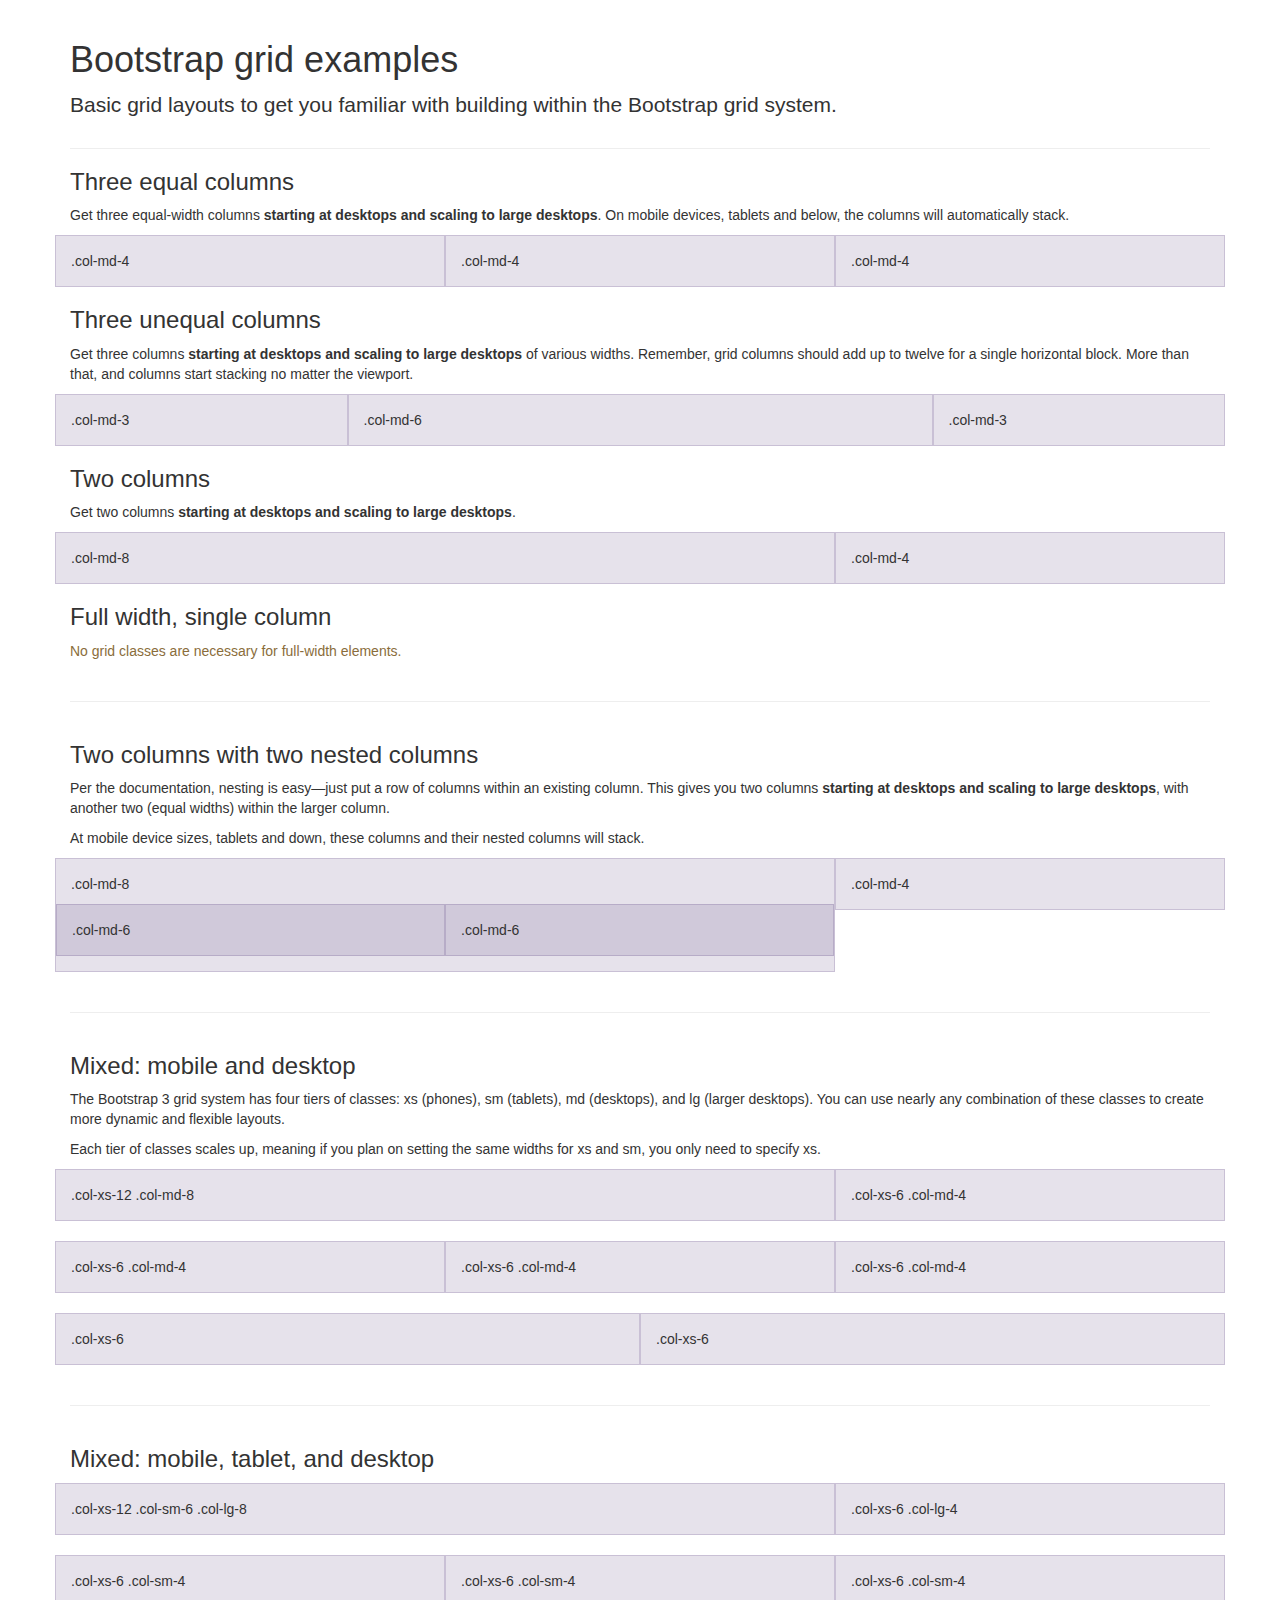
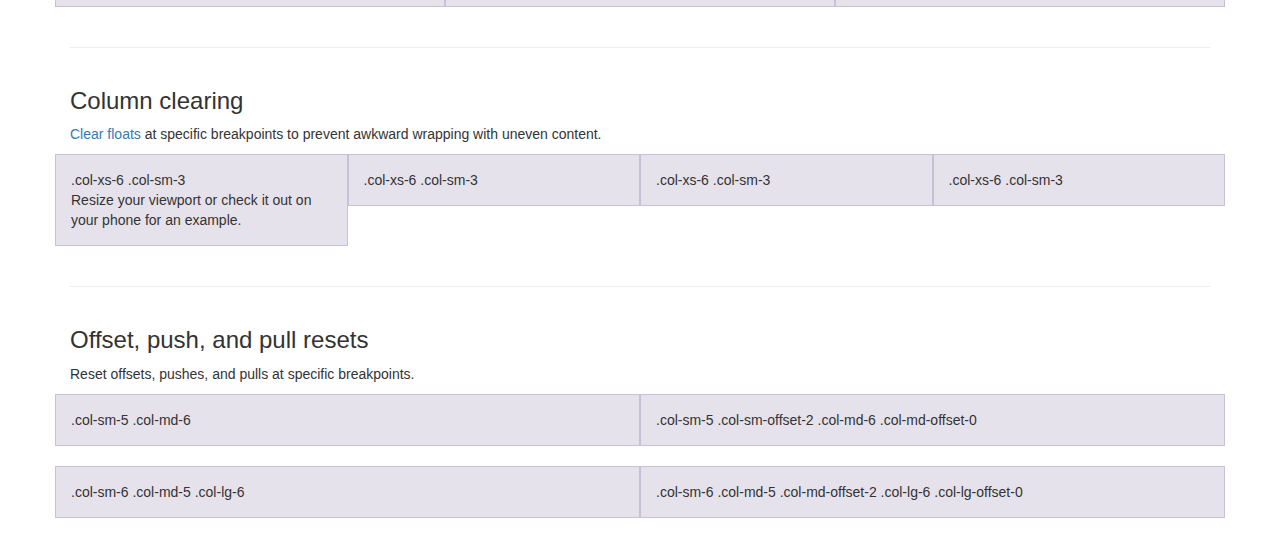
<file: Visual Studio/Mt Tabor Website/Web Files/bootstrap/docs/examples/grid/index.html>
<!DOCTYPE html>
<html lang="en">
  <head>
    <meta charset="utf-8">
    <meta http-equiv="X-UA-Compatible" content="IE=edge">
    <meta name="viewport" content="width=device-width, initial-scale=1">
    <!-- The above 3 meta tags *must* come first in the head; any other head content must come *after* these tags -->
    <meta name="description" content="">
    <meta name="author" content="">
    <link rel="icon" href="../../favicon.ico">

    <title>Grid Template for Bootstrap</title>

    <!-- Bootstrap core CSS -->
    <link href="../../dist/css/bootstrap.min.css" rel="stylesheet">

    <!-- IE10 viewport hack for Surface/desktop Windows 8 bug -->
    <link href="../../assets/css/ie10-viewport-bug-workaround.css" rel="stylesheet">

    <!-- Custom styles for this template -->
    <link href="grid.css" rel="stylesheet">

    <!-- Just for debugging purposes. Don't actually copy these 2 lines! -->
    <!--[if lt IE 9]><script src="../../assets/js/ie8-responsive-file-warning.js"></script><![endif]-->
    <script src="../../assets/js/ie-emulation-modes-warning.js"></script>

    <!-- HTML5 shim and Respond.js for IE8 support of HTML5 elements and media queries -->
    <!--[if lt IE 9]>
      <script src="https://oss.maxcdn.com/html5shiv/3.7.3/html5shiv.min.js"></script>
      <script src="https://oss.maxcdn.com/respond/1.4.2/respond.min.js"></script>
    <![endif]-->
  </head>

  <body>
    <div class="container">

      <div class="page-header">
        <h1>Bootstrap grid examples</h1>
        <p class="lead">Basic grid layouts to get you familiar with building within the Bootstrap grid system.</p>
      </div>

      <h3>Three equal columns</h3>
      <p>Get three equal-width columns <strong>starting at desktops and scaling to large desktops</strong>. On mobile devices, tablets and below, the columns will automatically stack.</p>
      <div class="row">
        <div class="col-md-4">.col-md-4</div>
        <div class="col-md-4">.col-md-4</div>
        <div class="col-md-4">.col-md-4</div>
      </div>

      <h3>Three unequal columns</h3>
      <p>Get three columns <strong>starting at desktops and scaling to large desktops</strong> of various widths. Remember, grid columns should add up to twelve for a single horizontal block. More than that, and columns start stacking no matter the viewport.</p>
      <div class="row">
        <div class="col-md-3">.col-md-3</div>
        <div class="col-md-6">.col-md-6</div>
        <div class="col-md-3">.col-md-3</div>
      </div>

      <h3>Two columns</h3>
      <p>Get two columns <strong>starting at desktops and scaling to large desktops</strong>.</p>
      <div class="row">
        <div class="col-md-8">.col-md-8</div>
        <div class="col-md-4">.col-md-4</div>
      </div>

      <h3>Full width, single column</h3>
      <p class="text-warning">No grid classes are necessary for full-width elements.</p>

      <hr>

      <h3>Two columns with two nested columns</h3>
      <p>Per the documentation, nesting is easy—just put a row of columns within an existing column. This gives you two columns <strong>starting at desktops and scaling to large desktops</strong>, with another two (equal widths) within the larger column.</p>
      <p>At mobile device sizes, tablets and down, these columns and their nested columns will stack.</p>
      <div class="row">
        <div class="col-md-8">
          .col-md-8
          <div class="row">
            <div class="col-md-6">.col-md-6</div>
            <div class="col-md-6">.col-md-6</div>
          </div>
        </div>
        <div class="col-md-4">.col-md-4</div>
      </div>

      <hr>

      <h3>Mixed: mobile and desktop</h3>
      <p>The Bootstrap 3 grid system has four tiers of classes: xs (phones), sm (tablets), md (desktops), and lg (larger desktops). You can use nearly any combination of these classes to create more dynamic and flexible layouts.</p>
      <p>Each tier of classes scales up, meaning if you plan on setting the same widths for xs and sm, you only need to specify xs.</p>
      <div class="row">
        <div class="col-xs-12 col-md-8">.col-xs-12 .col-md-8</div>
        <div class="col-xs-6 col-md-4">.col-xs-6 .col-md-4</div>
      </div>
      <div class="row">
        <div class="col-xs-6 col-md-4">.col-xs-6 .col-md-4</div>
        <div class="col-xs-6 col-md-4">.col-xs-6 .col-md-4</div>
        <div class="col-xs-6 col-md-4">.col-xs-6 .col-md-4</div>
      </div>
      <div class="row">
        <div class="col-xs-6">.col-xs-6</div>
        <div class="col-xs-6">.col-xs-6</div>
      </div>

      <hr>

      <h3>Mixed: mobile, tablet, and desktop</h3>
      <p></p>
      <div class="row">
        <div class="col-xs-12 col-sm-6 col-lg-8">.col-xs-12 .col-sm-6 .col-lg-8</div>
        <div class="col-xs-6 col-lg-4">.col-xs-6 .col-lg-4</div>
      </div>
      <div class="row">
        <div class="col-xs-6 col-sm-4">.col-xs-6 .col-sm-4</div>
        <div class="col-xs-6 col-sm-4">.col-xs-6 .col-sm-4</div>
        <div class="col-xs-6 col-sm-4">.col-xs-6 .col-sm-4</div>
      </div>

      <hr>

      <h3>Column clearing</h3>
      <p><a href="http://getbootstrap.com/css/#grid-responsive-resets">Clear floats</a> at specific breakpoints to prevent awkward wrapping with uneven content.</p>
      <div class="row">
        <div class="col-xs-6 col-sm-3">
          .col-xs-6 .col-sm-3
          <br>
          Resize your viewport or check it out on your phone for an example.
        </div>
        <div class="col-xs-6 col-sm-3">.col-xs-6 .col-sm-3</div>

        <!-- Add the extra clearfix for only the required viewport -->
        <div class="clearfix visible-xs"></div>

        <div class="col-xs-6 col-sm-3">.col-xs-6 .col-sm-3</div>
        <div class="col-xs-6 col-sm-3">.col-xs-6 .col-sm-3</div>
      </div>

      <hr>

      <h3>Offset, push, and pull resets</h3>
      <p>Reset offsets, pushes, and pulls at specific breakpoints.</p>
      <div class="row">
        <div class="col-sm-5 col-md-6">.col-sm-5 .col-md-6</div>
        <div class="col-sm-5 col-sm-offset-2 col-md-6 col-md-offset-0">.col-sm-5 .col-sm-offset-2 .col-md-6 .col-md-offset-0</div>
      </div>
      <div class="row">
        <div class="col-sm-6 col-md-5 col-lg-6">.col-sm-6 .col-md-5 .col-lg-6</div>
        <div class="col-sm-6 col-md-5 col-md-offset-2 col-lg-6 col-lg-offset-0">.col-sm-6 .col-md-5 .col-md-offset-2 .col-lg-6 .col-lg-offset-0</div>
      </div>


    </div> <!-- /container -->


    <!-- IE10 viewport hack for Surface/desktop Windows 8 bug -->
    <script src="../../assets/js/ie10-viewport-bug-workaround.js"></script>
  </body>
</html>
</file>
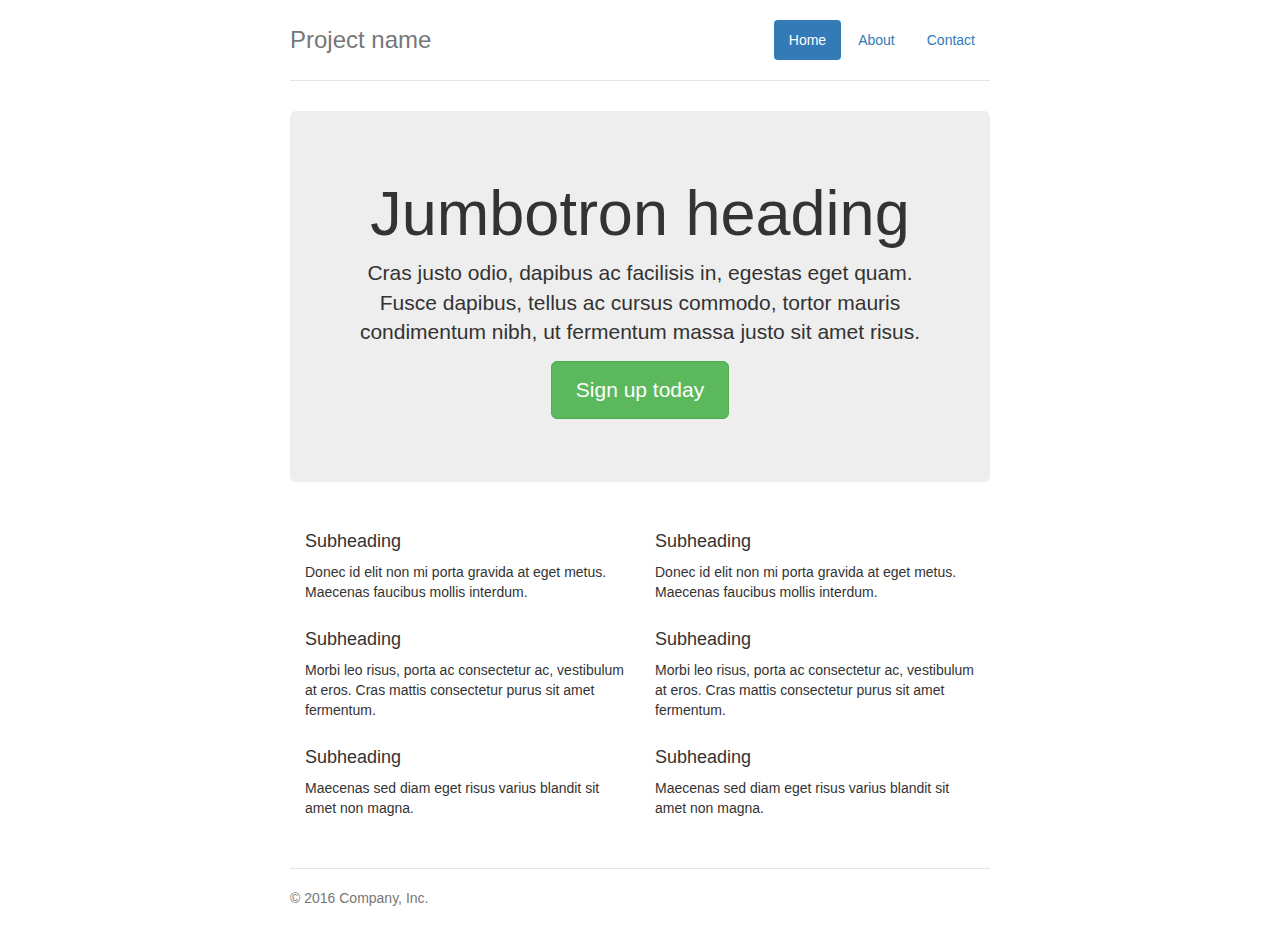
<file: Visual Studio/Mt Tabor Website/Web Files/bootstrap/docs/examples/jumbotron-narrow/index.html>
<!DOCTYPE html>
<html lang="en">
  <head>
    <meta charset="utf-8">
    <meta http-equiv="X-UA-Compatible" content="IE=edge">
    <meta name="viewport" content="width=device-width, initial-scale=1">
    <!-- The above 3 meta tags *must* come first in the head; any other head content must come *after* these tags -->
    <meta name="description" content="">
    <meta name="author" content="">
    <link rel="icon" href="../../favicon.ico">

    <title>Narrow Jumbotron Template for Bootstrap</title>

    <!-- Bootstrap core CSS -->
    <link href="../../dist/css/bootstrap.min.css" rel="stylesheet">

    <!-- IE10 viewport hack for Surface/desktop Windows 8 bug -->
    <link href="../../assets/css/ie10-viewport-bug-workaround.css" rel="stylesheet">

    <!-- Custom styles for this template -->
    <link href="jumbotron-narrow.css" rel="stylesheet">

    <!-- Just for debugging purposes. Don't actually copy these 2 lines! -->
    <!--[if lt IE 9]><script src="../../assets/js/ie8-responsive-file-warning.js"></script><![endif]-->
    <script src="../../assets/js/ie-emulation-modes-warning.js"></script>

    <!-- HTML5 shim and Respond.js for IE8 support of HTML5 elements and media queries -->
    <!--[if lt IE 9]>
      <script src="https://oss.maxcdn.com/html5shiv/3.7.3/html5shiv.min.js"></script>
      <script src="https://oss.maxcdn.com/respond/1.4.2/respond.min.js"></script>
    <![endif]-->
  </head>

  <body>

    <div class="container">
      <div class="header clearfix">
        <nav>
          <ul class="nav nav-pills pull-right">
            <li role="presentation" class="active"><a href="#">Home</a></li>
            <li role="presentation"><a href="#">About</a></li>
            <li role="presentation"><a href="#">Contact</a></li>
          </ul>
        </nav>
        <h3 class="text-muted">Project name</h3>
      </div>

      <div class="jumbotron">
        <h1>Jumbotron heading</h1>
        <p class="lead">Cras justo odio, dapibus ac facilisis in, egestas eget quam. Fusce dapibus, tellus ac cursus commodo, tortor mauris condimentum nibh, ut fermentum massa justo sit amet risus.</p>
        <p><a class="btn btn-lg btn-success" href="#" role="button">Sign up today</a></p>
      </div>

      <div class="row marketing">
        <div class="col-lg-6">
          <h4>Subheading</h4>
          <p>Donec id elit non mi porta gravida at eget metus. Maecenas faucibus mollis interdum.</p>

          <h4>Subheading</h4>
          <p>Morbi leo risus, porta ac consectetur ac, vestibulum at eros. Cras mattis consectetur purus sit amet fermentum.</p>

          <h4>Subheading</h4>
          <p>Maecenas sed diam eget risus varius blandit sit amet non magna.</p>
        </div>

        <div class="col-lg-6">
          <h4>Subheading</h4>
          <p>Donec id elit non mi porta gravida at eget metus. Maecenas faucibus mollis interdum.</p>

          <h4>Subheading</h4>
          <p>Morbi leo risus, porta ac consectetur ac, vestibulum at eros. Cras mattis consectetur purus sit amet fermentum.</p>

          <h4>Subheading</h4>
          <p>Maecenas sed diam eget risus varius blandit sit amet non magna.</p>
        </div>
      </div>

      <footer class="footer">
        <p>&copy; 2016 Company, Inc.</p>
      </footer>

    </div> <!-- /container -->


    <!-- IE10 viewport hack for Surface/desktop Windows 8 bug -->
    <script src="../../assets/js/ie10-viewport-bug-workaround.js"></script>
  </body>
</html>
</file>
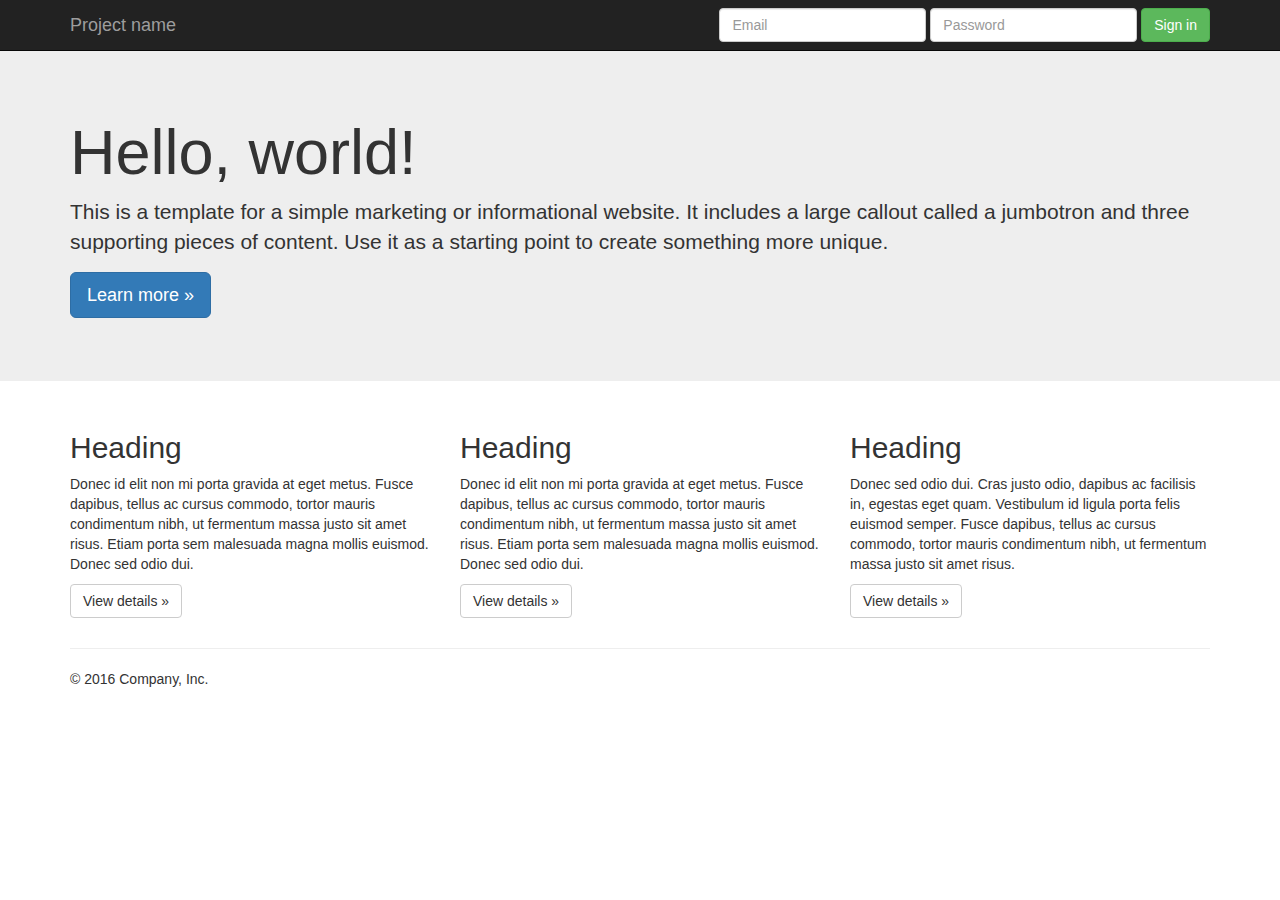
<file: Visual Studio/Mt Tabor Website/Web Files/bootstrap/docs/examples/jumbotron/index.html>
<!DOCTYPE html>
<html lang="en">
  <head>
    <meta charset="utf-8">
    <meta http-equiv="X-UA-Compatible" content="IE=edge">
    <meta name="viewport" content="width=device-width, initial-scale=1">
    <!-- The above 3 meta tags *must* come first in the head; any other head content must come *after* these tags -->
    <meta name="description" content="">
    <meta name="author" content="">
    <link rel="icon" href="../../favicon.ico">

    <title>Jumbotron Template for Bootstrap</title>

    <!-- Bootstrap core CSS -->
    <link href="../../dist/css/bootstrap.min.css" rel="stylesheet">

    <!-- IE10 viewport hack for Surface/desktop Windows 8 bug -->
    <link href="../../assets/css/ie10-viewport-bug-workaround.css" rel="stylesheet">

    <!-- Custom styles for this template -->
    <link href="jumbotron.css" rel="stylesheet">

    <!-- Just for debugging purposes. Don't actually copy these 2 lines! -->
    <!--[if lt IE 9]><script src="../../assets/js/ie8-responsive-file-warning.js"></script><![endif]-->
    <script src="../../assets/js/ie-emulation-modes-warning.js"></script>

    <!-- HTML5 shim and Respond.js for IE8 support of HTML5 elements and media queries -->
    <!--[if lt IE 9]>
      <script src="https://oss.maxcdn.com/html5shiv/3.7.3/html5shiv.min.js"></script>
      <script src="https://oss.maxcdn.com/respond/1.4.2/respond.min.js"></script>
    <![endif]-->
  </head>

  <body>

    <nav class="navbar navbar-inverse navbar-fixed-top">
      <div class="container">
        <div class="navbar-header">
          <button type="button" class="navbar-toggle collapsed" data-toggle="collapse" data-target="#navbar" aria-expanded="false" aria-controls="navbar">
            <span class="sr-only">Toggle navigation</span>
            <span class="icon-bar"></span>
            <span class="icon-bar"></span>
            <span class="icon-bar"></span>
          </button>
          <a class="navbar-brand" href="#">Project name</a>
        </div>
        <div id="navbar" class="navbar-collapse collapse">
          <form class="navbar-form navbar-right">
            <div class="form-group">
              <input type="text" placeholder="Email" class="form-control">
            </div>
            <div class="form-group">
              <input type="password" placeholder="Password" class="form-control">
            </div>
            <button type="submit" class="btn btn-success">Sign in</button>
          </form>
        </div><!--/.navbar-collapse -->
      </div>
    </nav>

    <!-- Main jumbotron for a primary marketing message or call to action -->
    <div class="jumbotron">
      <div class="container">
        <h1>Hello, world!</h1>
        <p>This is a template for a simple marketing or informational website. It includes a large callout called a jumbotron and three supporting pieces of content. Use it as a starting point to create something more unique.</p>
        <p><a class="btn btn-primary btn-lg" href="#" role="button">Learn more &raquo;</a></p>
      </div>
    </div>

    <div class="container">
      <!-- Example row of columns -->
      <div class="row">
        <div class="col-md-4">
          <h2>Heading</h2>
          <p>Donec id elit non mi porta gravida at eget metus. Fusce dapibus, tellus ac cursus commodo, tortor mauris condimentum nibh, ut fermentum massa justo sit amet risus. Etiam porta sem malesuada magna mollis euismod. Donec sed odio dui. </p>
          <p><a class="btn btn-default" href="#" role="button">View details &raquo;</a></p>
        </div>
        <div class="col-md-4">
          <h2>Heading</h2>
          <p>Donec id elit non mi porta gravida at eget metus. Fusce dapibus, tellus ac cursus commodo, tortor mauris condimentum nibh, ut fermentum massa justo sit amet risus. Etiam porta sem malesuada magna mollis euismod. Donec sed odio dui. </p>
          <p><a class="btn btn-default" href="#" role="button">View details &raquo;</a></p>
       </div>
        <div class="col-md-4">
          <h2>Heading</h2>
          <p>Donec sed odio dui. Cras justo odio, dapibus ac facilisis in, egestas eget quam. Vestibulum id ligula porta felis euismod semper. Fusce dapibus, tellus ac cursus commodo, tortor mauris condimentum nibh, ut fermentum massa justo sit amet risus.</p>
          <p><a class="btn btn-default" href="#" role="button">View details &raquo;</a></p>
        </div>
      </div>

      <hr>

      <footer>
        <p>&copy; 2016 Company, Inc.</p>
      </footer>
    </div> <!-- /container -->


    <!-- Bootstrap core JavaScript
    ================================================== -->
    <!-- Placed at the end of the document so the pages load faster -->
    <script src="https://ajax.googleapis.com/ajax/libs/jquery/1.12.4/jquery.min.js"></script>
    <script>window.jQuery || document.write('<script src="../../assets/js/vendor/jquery.min.js"><\/script>')</script>
    <script src="../../dist/js/bootstrap.min.js"></script>
    <!-- IE10 viewport hack for Surface/desktop Windows 8 bug -->
    <script src="../../assets/js/ie10-viewport-bug-workaround.js"></script>
  </body>
</html>
</file>
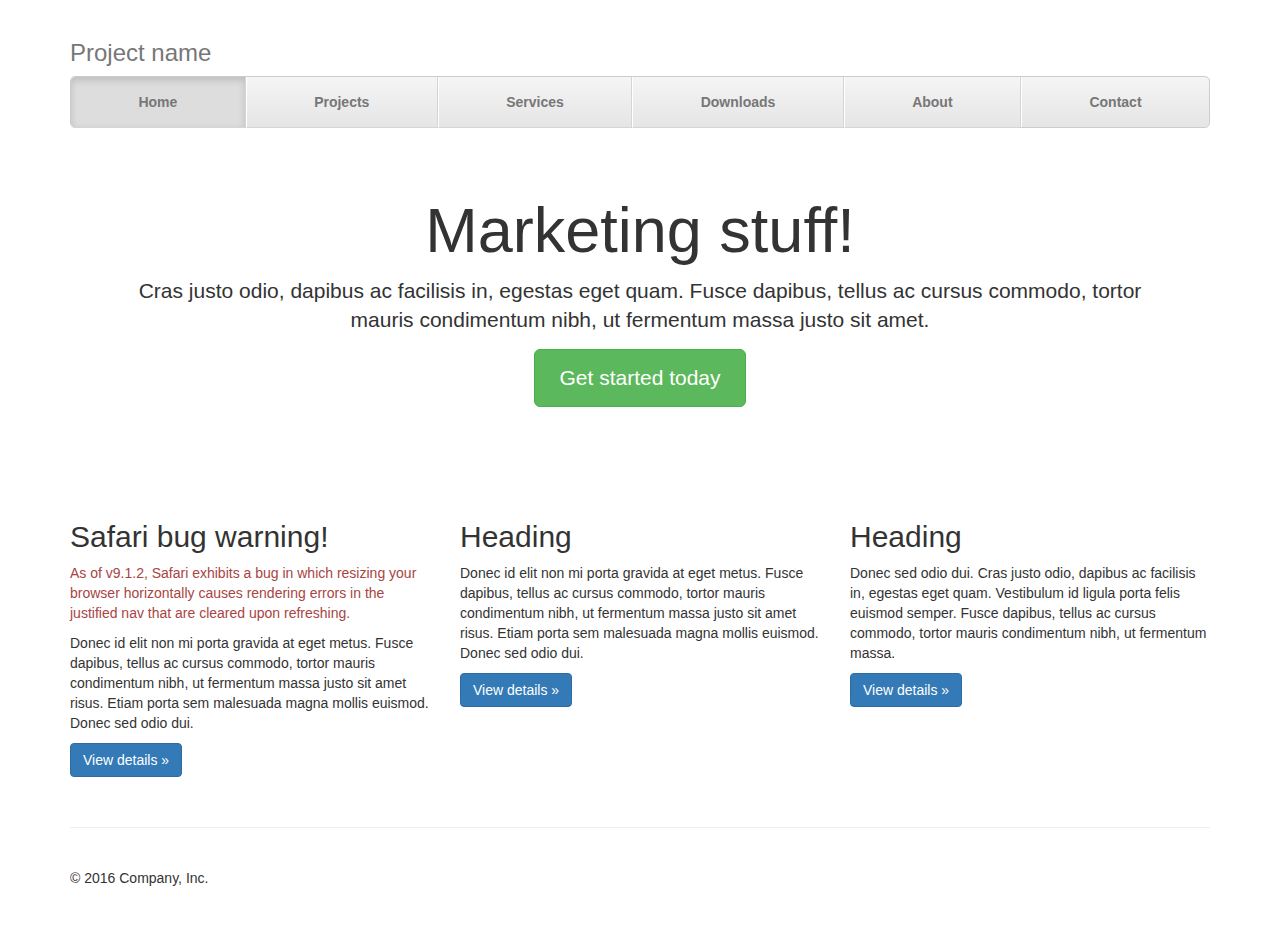
<file: Visual Studio/Mt Tabor Website/Web Files/bootstrap/docs/examples/justified-nav/index.html>
<!DOCTYPE html>
<html lang="en">
  <head>
    <meta charset="utf-8">
    <meta http-equiv="X-UA-Compatible" content="IE=edge">
    <meta name="viewport" content="width=device-width, initial-scale=1">
    <!-- The above 3 meta tags *must* come first in the head; any other head content must come *after* these tags -->
    <meta name="description" content="">
    <meta name="author" content="">
    <link rel="icon" href="../../favicon.ico">

    <title>Justified Nav Template for Bootstrap</title>

    <!-- Bootstrap core CSS -->
    <link href="../../dist/css/bootstrap.min.css" rel="stylesheet">

    <!-- IE10 viewport hack for Surface/desktop Windows 8 bug -->
    <link href="../../assets/css/ie10-viewport-bug-workaround.css" rel="stylesheet">

    <!-- Custom styles for this template -->
    <link href="justified-nav.css" rel="stylesheet">

    <!-- Just for debugging purposes. Don't actually copy these 2 lines! -->
    <!--[if lt IE 9]><script src="../../assets/js/ie8-responsive-file-warning.js"></script><![endif]-->
    <script src="../../assets/js/ie-emulation-modes-warning.js"></script>

    <!-- HTML5 shim and Respond.js for IE8 support of HTML5 elements and media queries -->
    <!--[if lt IE 9]>
      <script src="https://oss.maxcdn.com/html5shiv/3.7.3/html5shiv.min.js"></script>
      <script src="https://oss.maxcdn.com/respond/1.4.2/respond.min.js"></script>
    <![endif]-->
  </head>

  <body>

    <div class="container">

      <!-- The justified navigation menu is meant for single line per list item.
           Multiple lines will require custom code not provided by Bootstrap. -->
      <div class="masthead">
        <h3 class="text-muted">Project name</h3>
        <nav>
          <ul class="nav nav-justified">
            <li class="active"><a href="#">Home</a></li>
            <li><a href="#">Projects</a></li>
            <li><a href="#">Services</a></li>
            <li><a href="#">Downloads</a></li>
            <li><a href="#">About</a></li>
            <li><a href="#">Contact</a></li>
          </ul>
        </nav>
      </div>

      <!-- Jumbotron -->
      <div class="jumbotron">
        <h1>Marketing stuff!</h1>
        <p class="lead">Cras justo odio, dapibus ac facilisis in, egestas eget quam. Fusce dapibus, tellus ac cursus commodo, tortor mauris condimentum nibh, ut fermentum massa justo sit amet.</p>
        <p><a class="btn btn-lg btn-success" href="#" role="button">Get started today</a></p>
      </div>

      <!-- Example row of columns -->
      <div class="row">
        <div class="col-lg-4">
          <h2>Safari bug warning!</h2>
          <p class="text-danger">As of v9.1.2, Safari exhibits a bug in which resizing your browser horizontally causes rendering errors in the justified nav that are cleared upon refreshing.</p>
          <p>Donec id elit non mi porta gravida at eget metus. Fusce dapibus, tellus ac cursus commodo, tortor mauris condimentum nibh, ut fermentum massa justo sit amet risus. Etiam porta sem malesuada magna mollis euismod. Donec sed odio dui. </p>
          <p><a class="btn btn-primary" href="#" role="button">View details &raquo;</a></p>
        </div>
        <div class="col-lg-4">
          <h2>Heading</h2>
          <p>Donec id elit non mi porta gravida at eget metus. Fusce dapibus, tellus ac cursus commodo, tortor mauris condimentum nibh, ut fermentum massa justo sit amet risus. Etiam porta sem malesuada magna mollis euismod. Donec sed odio dui. </p>
          <p><a class="btn btn-primary" href="#" role="button">View details &raquo;</a></p>
       </div>
        <div class="col-lg-4">
          <h2>Heading</h2>
          <p>Donec sed odio dui. Cras justo odio, dapibus ac facilisis in, egestas eget quam. Vestibulum id ligula porta felis euismod semper. Fusce dapibus, tellus ac cursus commodo, tortor mauris condimentum nibh, ut fermentum massa.</p>
          <p><a class="btn btn-primary" href="#" role="button">View details &raquo;</a></p>
        </div>
      </div>

      <!-- Site footer -->
      <footer class="footer">
        <p>&copy; 2016 Company, Inc.</p>
      </footer>

    </div> <!-- /container -->


    <!-- IE10 viewport hack for Surface/desktop Windows 8 bug -->
    <script src="../../assets/js/ie10-viewport-bug-workaround.js"></script>
  </body>
</html>
</file>
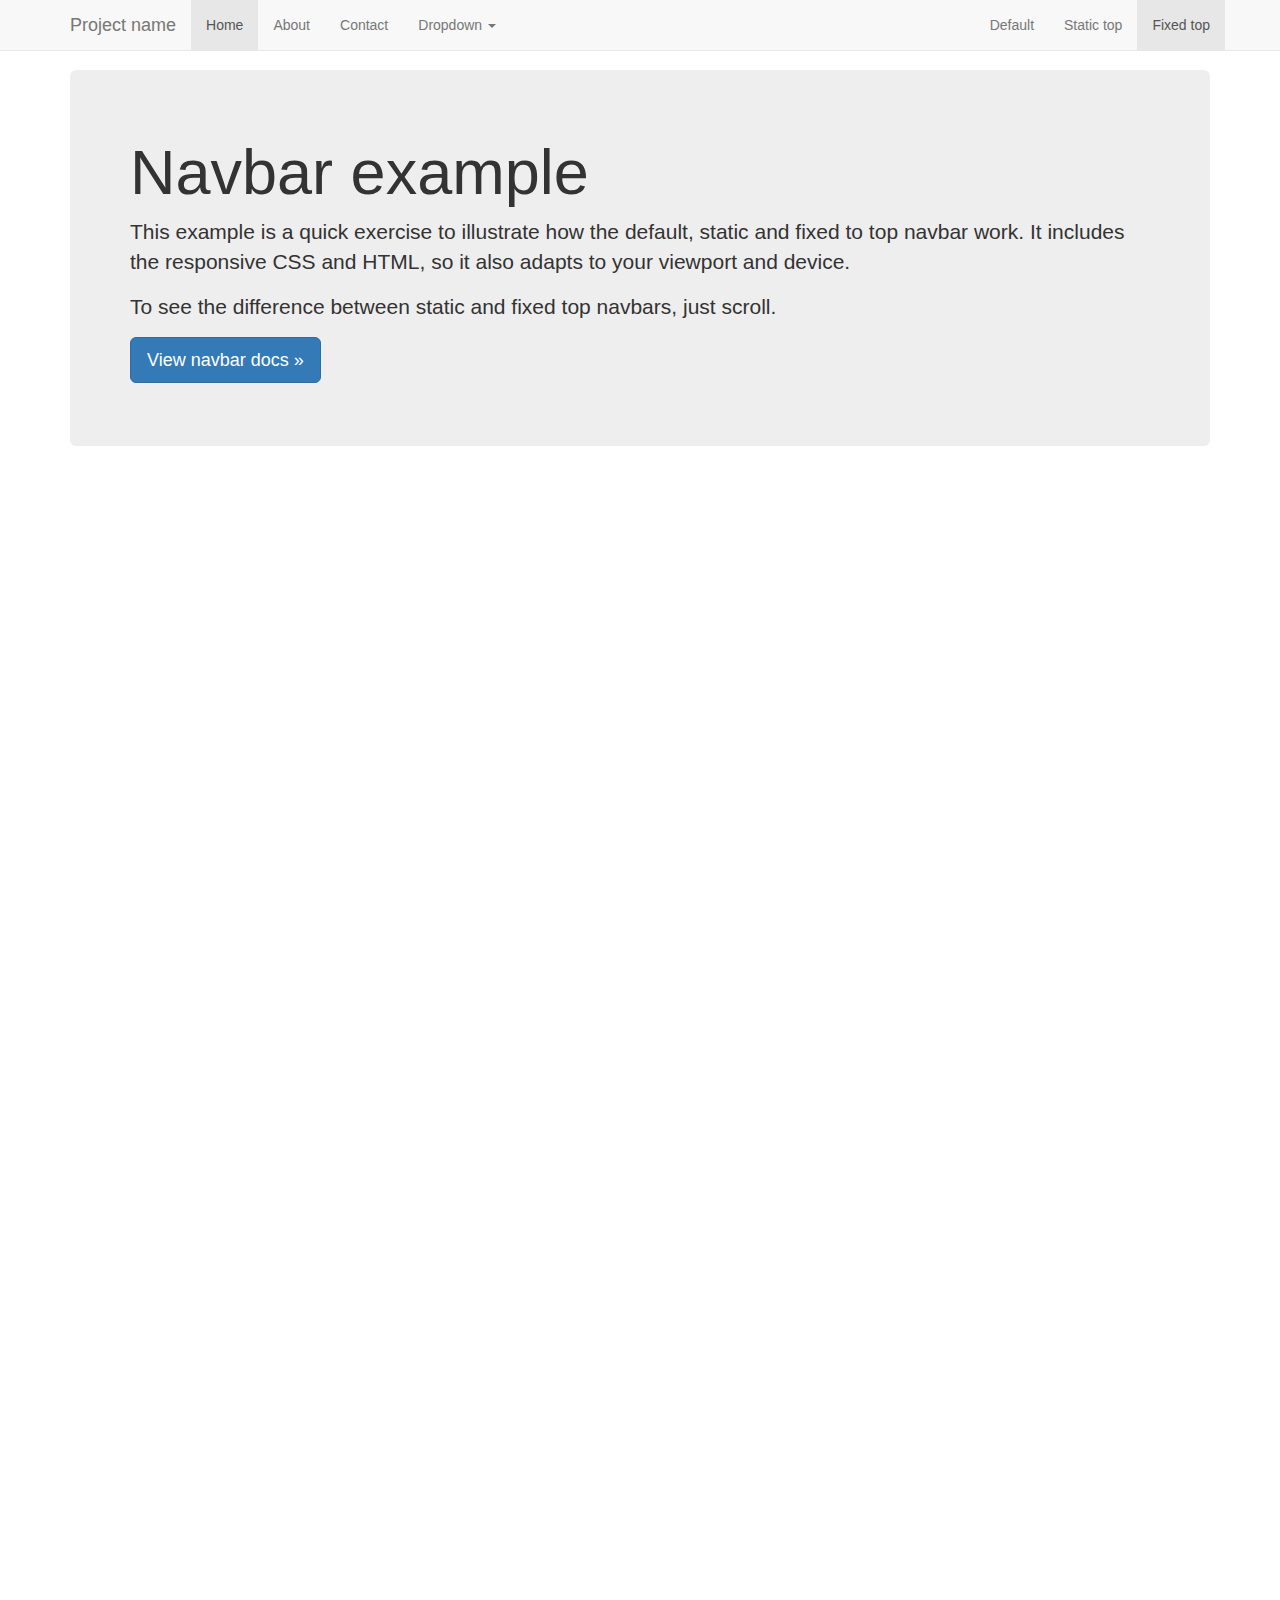
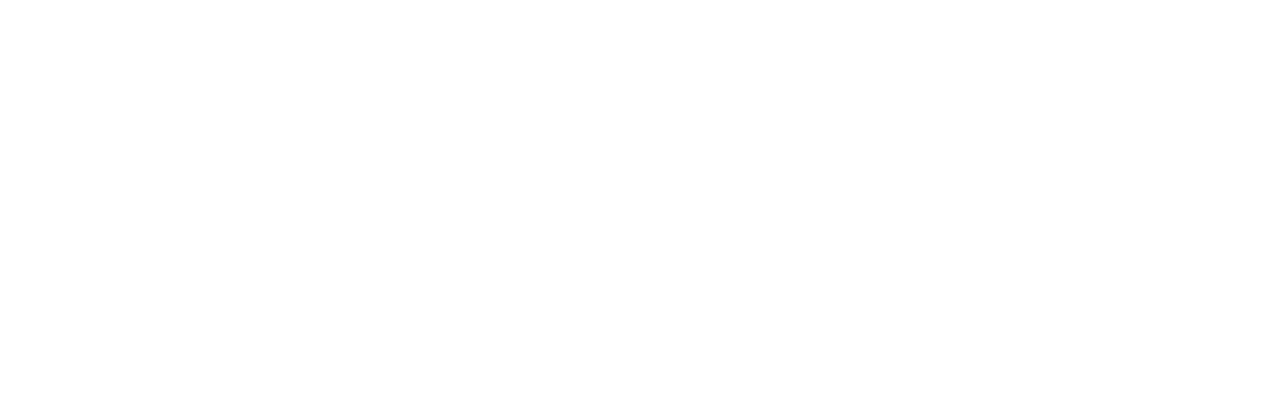
<file: Visual Studio/Mt Tabor Website/Web Files/bootstrap/docs/examples/navbar-fixed-top/index.html>
<!DOCTYPE html>
<html lang="en">
  <head>
    <meta charset="utf-8">
    <meta http-equiv="X-UA-Compatible" content="IE=edge">
    <meta name="viewport" content="width=device-width, initial-scale=1">
    <!-- The above 3 meta tags *must* come first in the head; any other head content must come *after* these tags -->
    <meta name="description" content="">
    <meta name="author" content="">
    <link rel="icon" href="../../favicon.ico">

    <title>Fixed Top Navbar Example for Bootstrap</title>

    <!-- Bootstrap core CSS -->
    <link href="../../dist/css/bootstrap.min.css" rel="stylesheet">

    <!-- IE10 viewport hack for Surface/desktop Windows 8 bug -->
    <link href="../../assets/css/ie10-viewport-bug-workaround.css" rel="stylesheet">

    <!-- Custom styles for this template -->
    <link href="navbar-fixed-top.css" rel="stylesheet">

    <!-- Just for debugging purposes. Don't actually copy these 2 lines! -->
    <!--[if lt IE 9]><script src="../../assets/js/ie8-responsive-file-warning.js"></script><![endif]-->
    <script src="../../assets/js/ie-emulation-modes-warning.js"></script>

    <!-- HTML5 shim and Respond.js for IE8 support of HTML5 elements and media queries -->
    <!--[if lt IE 9]>
      <script src="https://oss.maxcdn.com/html5shiv/3.7.3/html5shiv.min.js"></script>
      <script src="https://oss.maxcdn.com/respond/1.4.2/respond.min.js"></script>
    <![endif]-->
  </head>

  <body>

    <!-- Fixed navbar -->
    <nav class="navbar navbar-default navbar-fixed-top">
      <div class="container">
        <div class="navbar-header">
          <button type="button" class="navbar-toggle collapsed" data-toggle="collapse" data-target="#navbar" aria-expanded="false" aria-controls="navbar">
            <span class="sr-only">Toggle navigation</span>
            <span class="icon-bar"></span>
            <span class="icon-bar"></span>
            <span class="icon-bar"></span>
          </button>
          <a class="navbar-brand" href="#">Project name</a>
        </div>
        <div id="navbar" class="navbar-collapse collapse">
          <ul class="nav navbar-nav">
            <li class="active"><a href="#">Home</a></li>
            <li><a href="#about">About</a></li>
            <li><a href="#contact">Contact</a></li>
            <li class="dropdown">
              <a href="#" class="dropdown-toggle" data-toggle="dropdown" role="button" aria-haspopup="true" aria-expanded="false">Dropdown <span class="caret"></span></a>
              <ul class="dropdown-menu">
                <li><a href="#">Action</a></li>
                <li><a href="#">Another action</a></li>
                <li><a href="#">Something else here</a></li>
                <li role="separator" class="divider"></li>
                <li class="dropdown-header">Nav header</li>
                <li><a href="#">Separated link</a></li>
                <li><a href="#">One more separated link</a></li>
              </ul>
            </li>
          </ul>
          <ul class="nav navbar-nav navbar-right">
            <li><a href="../navbar/">Default</a></li>
            <li><a href="../navbar-static-top/">Static top</a></li>
            <li class="active"><a href="./">Fixed top <span class="sr-only">(current)</span></a></li>
          </ul>
        </div><!--/.nav-collapse -->
      </div>
    </nav>

    <div class="container">

      <!-- Main component for a primary marketing message or call to action -->
      <div class="jumbotron">
        <h1>Navbar example</h1>
        <p>This example is a quick exercise to illustrate how the default, static and fixed to top navbar work. It includes the responsive CSS and HTML, so it also adapts to your viewport and device.</p>
        <p>To see the difference between static and fixed top navbars, just scroll.</p>
        <p>
          <a class="btn btn-lg btn-primary" href="../../components/#navbar" role="button">View navbar docs &raquo;</a>
        </p>
      </div>

    </div> <!-- /container -->


    <!-- Bootstrap core JavaScript
    ================================================== -->
    <!-- Placed at the end of the document so the pages load faster -->
    <script src="https://ajax.googleapis.com/ajax/libs/jquery/1.12.4/jquery.min.js"></script>
    <script>window.jQuery || document.write('<script src="../../assets/js/vendor/jquery.min.js"><\/script>')</script>
    <script src="../../dist/js/bootstrap.min.js"></script>
    <!-- IE10 viewport hack for Surface/desktop Windows 8 bug -->
    <script src="../../assets/js/ie10-viewport-bug-workaround.js"></script>
  </body>
</html>
</file>
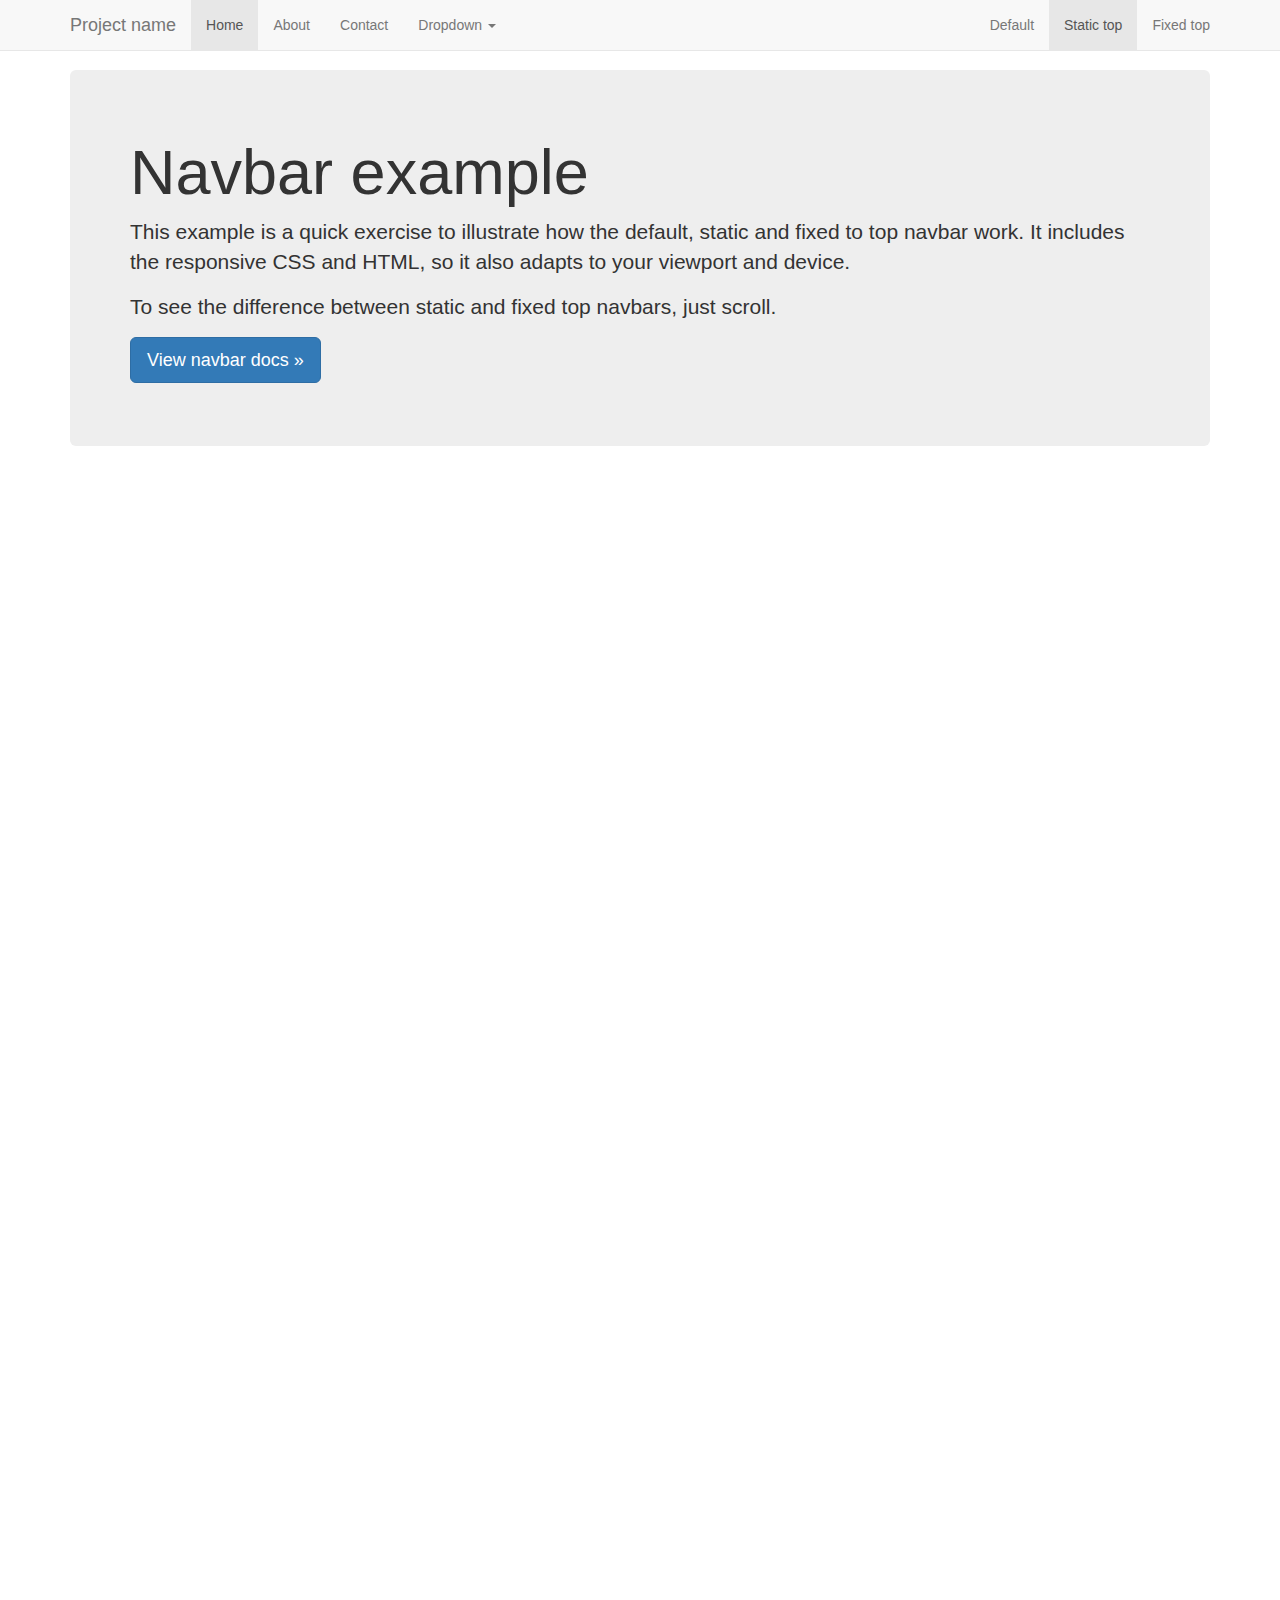
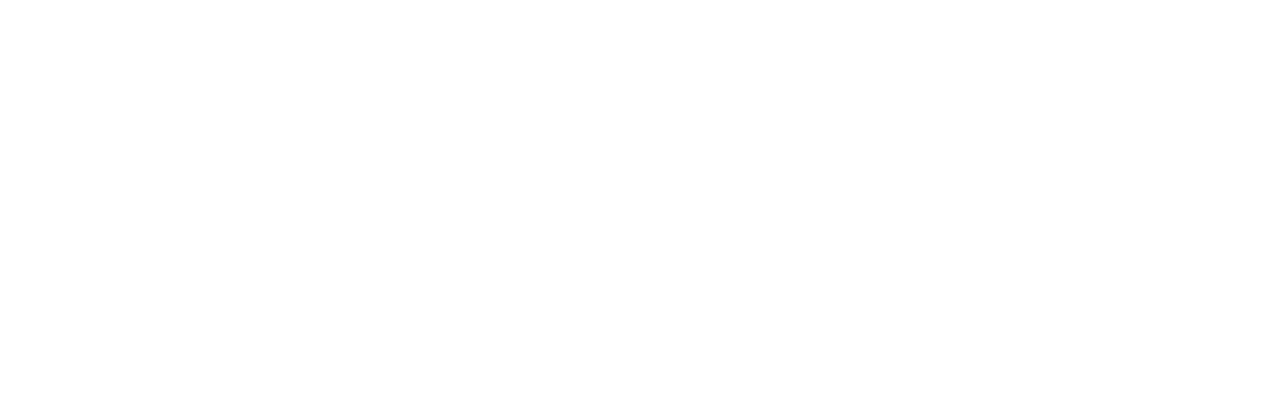
<file: Visual Studio/Mt Tabor Website/Web Files/bootstrap/docs/examples/navbar-static-top/index.html>
<!DOCTYPE html>
<html lang="en">
  <head>
    <meta charset="utf-8">
    <meta http-equiv="X-UA-Compatible" content="IE=edge">
    <meta name="viewport" content="width=device-width, initial-scale=1">
    <!-- The above 3 meta tags *must* come first in the head; any other head content must come *after* these tags -->
    <meta name="description" content="">
    <meta name="author" content="">
    <link rel="icon" href="../../favicon.ico">

    <title>Static Top Navbar Example for Bootstrap</title>

    <!-- Bootstrap core CSS -->
    <link href="../../dist/css/bootstrap.min.css" rel="stylesheet">

    <!-- IE10 viewport hack for Surface/desktop Windows 8 bug -->
    <link href="../../assets/css/ie10-viewport-bug-workaround.css" rel="stylesheet">

    <!-- Custom styles for this template -->
    <link href="navbar-static-top.css" rel="stylesheet">

    <!-- Just for debugging purposes. Don't actually copy these 2 lines! -->
    <!--[if lt IE 9]><script src="../../assets/js/ie8-responsive-file-warning.js"></script><![endif]-->
    <script src="../../assets/js/ie-emulation-modes-warning.js"></script>

    <!-- HTML5 shim and Respond.js for IE8 support of HTML5 elements and media queries -->
    <!--[if lt IE 9]>
      <script src="https://oss.maxcdn.com/html5shiv/3.7.3/html5shiv.min.js"></script>
      <script src="https://oss.maxcdn.com/respond/1.4.2/respond.min.js"></script>
    <![endif]-->
  </head>

  <body>

    <!-- Static navbar -->
    <nav class="navbar navbar-default navbar-static-top">
      <div class="container">
        <div class="navbar-header">
          <button type="button" class="navbar-toggle collapsed" data-toggle="collapse" data-target="#navbar" aria-expanded="false" aria-controls="navbar">
            <span class="sr-only">Toggle navigation</span>
            <span class="icon-bar"></span>
            <span class="icon-bar"></span>
            <span class="icon-bar"></span>
          </button>
          <a class="navbar-brand" href="#">Project name</a>
        </div>
        <div id="navbar" class="navbar-collapse collapse">
          <ul class="nav navbar-nav">
            <li class="active"><a href="#">Home</a></li>
            <li><a href="#about">About</a></li>
            <li><a href="#contact">Contact</a></li>
            <li class="dropdown">
              <a href="#" class="dropdown-toggle" data-toggle="dropdown" role="button" aria-haspopup="true" aria-expanded="false">Dropdown <span class="caret"></span></a>
              <ul class="dropdown-menu">
                <li><a href="#">Action</a></li>
                <li><a href="#">Another action</a></li>
                <li><a href="#">Something else here</a></li>
                <li role="separator" class="divider"></li>
                <li class="dropdown-header">Nav header</li>
                <li><a href="#">Separated link</a></li>
                <li><a href="#">One more separated link</a></li>
              </ul>
            </li>
          </ul>
          <ul class="nav navbar-nav navbar-right">
            <li><a href="../navbar/">Default</a></li>
            <li class="active"><a href="./">Static top <span class="sr-only">(current)</span></a></li>
            <li><a href="../navbar-fixed-top/">Fixed top</a></li>
          </ul>
        </div><!--/.nav-collapse -->
      </div>
    </nav>


    <div class="container">

      <!-- Main component for a primary marketing message or call to action -->
      <div class="jumbotron">
        <h1>Navbar example</h1>
        <p>This example is a quick exercise to illustrate how the default, static and fixed to top navbar work. It includes the responsive CSS and HTML, so it also adapts to your viewport and device.</p>
        <p>To see the difference between static and fixed top navbars, just scroll.</p>
        <p>
          <a class="btn btn-lg btn-primary" href="../../components/#navbar" role="button">View navbar docs &raquo;</a>
        </p>
      </div>

    </div> <!-- /container -->


    <!-- Bootstrap core JavaScript
    ================================================== -->
    <!-- Placed at the end of the document so the pages load faster -->
    <script src="https://ajax.googleapis.com/ajax/libs/jquery/1.12.4/jquery.min.js"></script>
    <script>window.jQuery || document.write('<script src="../../assets/js/vendor/jquery.min.js"><\/script>')</script>
    <script src="../../dist/js/bootstrap.min.js"></script>
    <!-- IE10 viewport hack for Surface/desktop Windows 8 bug -->
    <script src="../../assets/js/ie10-viewport-bug-workaround.js"></script>
  </body>
</html>
</file>
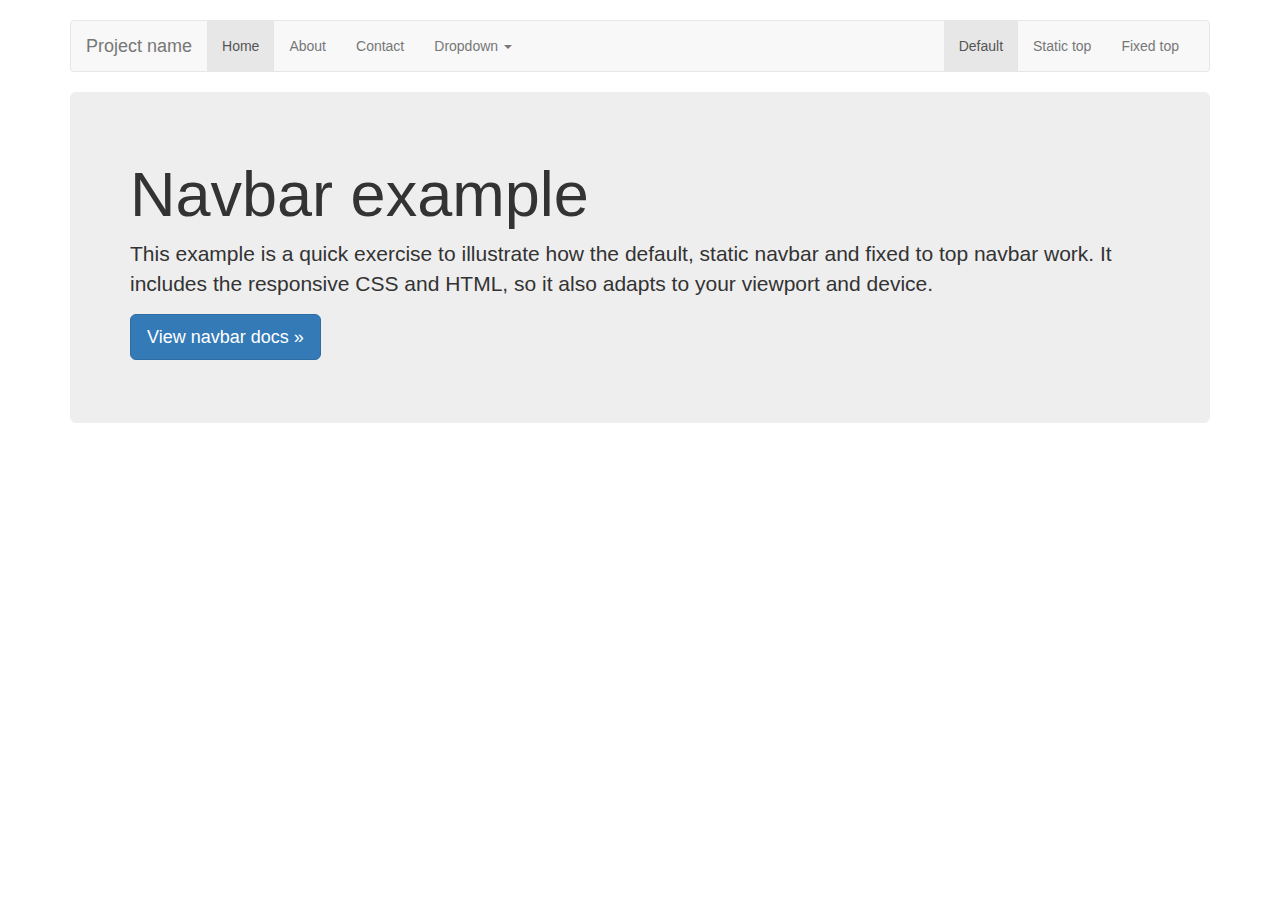
<file: Visual Studio/Mt Tabor Website/Web Files/bootstrap/docs/examples/navbar/index.html>
<!DOCTYPE html>
<html lang="en">
  <head>
    <meta charset="utf-8">
    <meta http-equiv="X-UA-Compatible" content="IE=edge">
    <meta name="viewport" content="width=device-width, initial-scale=1">
    <!-- The above 3 meta tags *must* come first in the head; any other head content must come *after* these tags -->
    <meta name="description" content="">
    <meta name="author" content="">
    <link rel="icon" href="../../favicon.ico">

    <title>Navbar Template for Bootstrap</title>

    <!-- Bootstrap core CSS -->
    <link href="../../dist/css/bootstrap.min.css" rel="stylesheet">

    <!-- IE10 viewport hack for Surface/desktop Windows 8 bug -->
    <link href="../../assets/css/ie10-viewport-bug-workaround.css" rel="stylesheet">

    <!-- Custom styles for this template -->
    <link href="navbar.css" rel="stylesheet">

    <!-- Just for debugging purposes. Don't actually copy these 2 lines! -->
    <!--[if lt IE 9]><script src="../../assets/js/ie8-responsive-file-warning.js"></script><![endif]-->
    <script src="../../assets/js/ie-emulation-modes-warning.js"></script>

    <!-- HTML5 shim and Respond.js for IE8 support of HTML5 elements and media queries -->
    <!--[if lt IE 9]>
      <script src="https://oss.maxcdn.com/html5shiv/3.7.3/html5shiv.min.js"></script>
      <script src="https://oss.maxcdn.com/respond/1.4.2/respond.min.js"></script>
    <![endif]-->
  </head>

  <body>

    <div class="container">

      <!-- Static navbar -->
      <nav class="navbar navbar-default">
        <div class="container-fluid">
          <div class="navbar-header">
            <button type="button" class="navbar-toggle collapsed" data-toggle="collapse" data-target="#navbar" aria-expanded="false" aria-controls="navbar">
              <span class="sr-only">Toggle navigation</span>
              <span class="icon-bar"></span>
              <span class="icon-bar"></span>
              <span class="icon-bar"></span>
            </button>
            <a class="navbar-brand" href="#">Project name</a>
          </div>
          <div id="navbar" class="navbar-collapse collapse">
            <ul class="nav navbar-nav">
              <li class="active"><a href="#">Home</a></li>
              <li><a href="#">About</a></li>
              <li><a href="#">Contact</a></li>
              <li class="dropdown">
                <a href="#" class="dropdown-toggle" data-toggle="dropdown" role="button" aria-haspopup="true" aria-expanded="false">Dropdown <span class="caret"></span></a>
                <ul class="dropdown-menu">
                  <li><a href="#">Action</a></li>
                  <li><a href="#">Another action</a></li>
                  <li><a href="#">Something else here</a></li>
                  <li role="separator" class="divider"></li>
                  <li class="dropdown-header">Nav header</li>
                  <li><a href="#">Separated link</a></li>
                  <li><a href="#">One more separated link</a></li>
                </ul>
              </li>
            </ul>
            <ul class="nav navbar-nav navbar-right">
              <li class="active"><a href="./">Default <span class="sr-only">(current)</span></a></li>
              <li><a href="../navbar-static-top/">Static top</a></li>
              <li><a href="../navbar-fixed-top/">Fixed top</a></li>
            </ul>
          </div><!--/.nav-collapse -->
        </div><!--/.container-fluid -->
      </nav>

      <!-- Main component for a primary marketing message or call to action -->
      <div class="jumbotron">
        <h1>Navbar example</h1>
        <p>This example is a quick exercise to illustrate how the default, static navbar and fixed to top navbar work. It includes the responsive CSS and HTML, so it also adapts to your viewport and device.</p>
        <p>
          <a class="btn btn-lg btn-primary" href="../../components/#navbar" role="button">View navbar docs &raquo;</a>
        </p>
      </div>

    </div> <!-- /container -->


    <!-- Bootstrap core JavaScript
    ================================================== -->
    <!-- Placed at the end of the document so the pages load faster -->
    <script src="https://ajax.googleapis.com/ajax/libs/jquery/1.12.4/jquery.min.js"></script>
    <script>window.jQuery || document.write('<script src="../../assets/js/vendor/jquery.min.js"><\/script>')</script>
    <script src="../../dist/js/bootstrap.min.js"></script>
    <!-- IE10 viewport hack for Surface/desktop Windows 8 bug -->
    <script src="../../assets/js/ie10-viewport-bug-workaround.js"></script>
  </body>
</html>
</file>
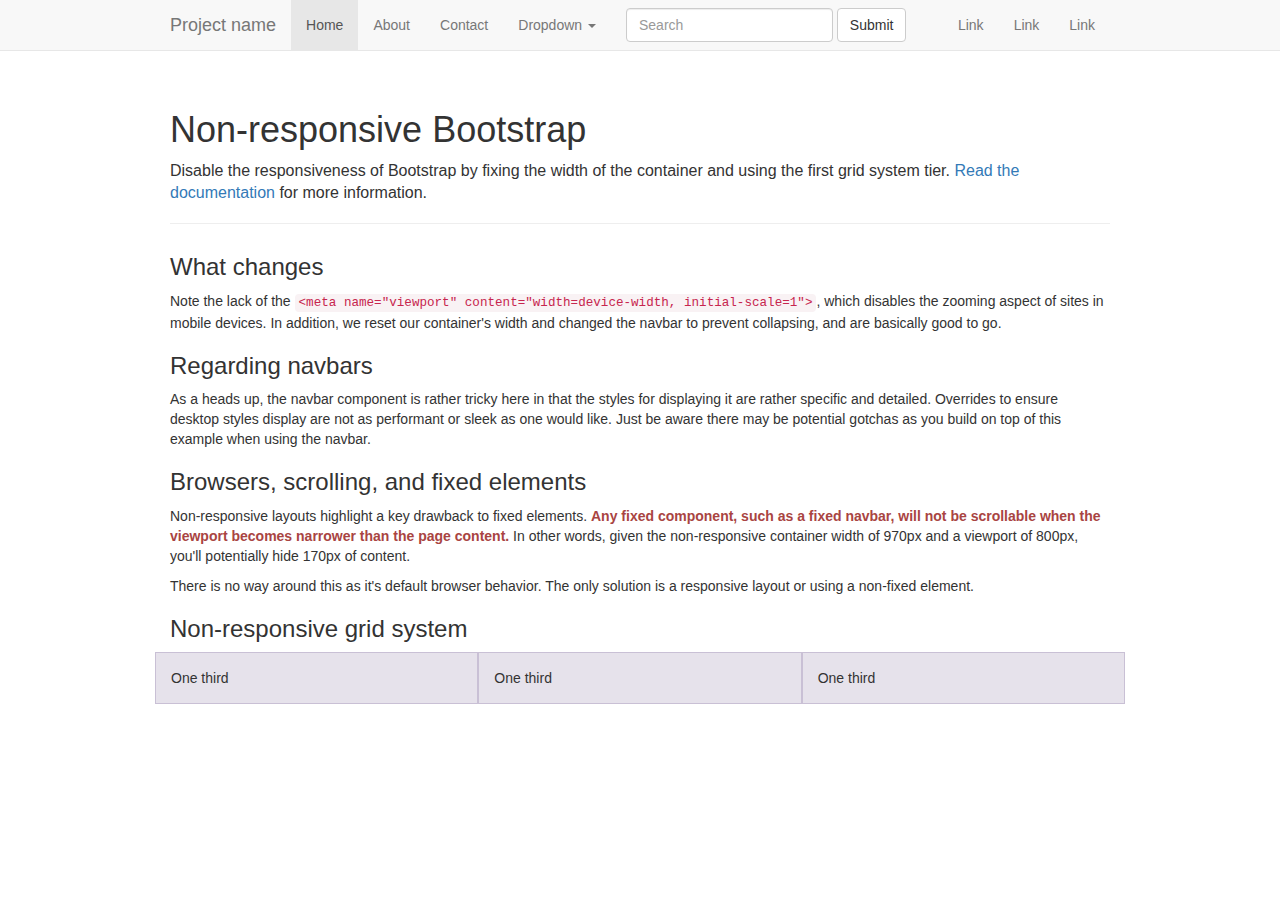
<file: Visual Studio/Mt Tabor Website/Web Files/bootstrap/docs/examples/non-responsive/index.html>
<!DOCTYPE html>
<html lang="en">
  <head>
    <meta charset="utf-8">
    <meta http-equiv="X-UA-Compatible" content="IE=edge">
    <!-- The above 2 meta tags *must* come first in the head; any other head content must come *after* these tags -->
    <meta name="description" content="">
    <meta name="author" content="">

    <!-- Note there is no responsive meta tag here -->

    <link rel="icon" href="../../favicon.ico">

    <title>Non-responsive Template for Bootstrap</title>

    <!-- Bootstrap core CSS -->
    <link href="../../dist/css/bootstrap.min.css" rel="stylesheet">

    <!-- IE10 viewport hack for Surface/desktop Windows 8 bug -->
    <link href="../../assets/css/ie10-viewport-bug-workaround.css" rel="stylesheet">

    <!-- Custom styles for this template -->
    <link href="non-responsive.css" rel="stylesheet">

    <!-- Just for debugging purposes. Don't actually copy these 2 lines! -->
    <!--[if lt IE 9]><script src="../../assets/js/ie8-responsive-file-warning.js"></script><![endif]-->
    <script src="../../assets/js/ie-emulation-modes-warning.js"></script>

    <!-- HTML5 shim and Respond.js for IE8 support of HTML5 elements and media queries -->
    <!--[if lt IE 9]>
      <script src="https://oss.maxcdn.com/html5shiv/3.7.3/html5shiv.min.js"></script>
      <script src="https://oss.maxcdn.com/respond/1.4.2/respond.min.js"></script>
    <![endif]-->
  </head>

  <body>

    <!-- Fixed navbar -->
    <nav class="navbar navbar-default navbar-fixed-top">
      <div class="container">
        <div class="navbar-header">
          <!-- The mobile navbar-toggle button can be safely removed since you do not need it in a non-responsive implementation -->
          <a class="navbar-brand" href="#">Project name</a>
        </div>
        <!-- Note that the .navbar-collapse and .collapse classes have been removed from the #navbar -->
        <div id="navbar">
          <ul class="nav navbar-nav">
            <li class="active"><a href="#">Home</a></li>
            <li><a href="#about">About</a></li>
            <li><a href="#contact">Contact</a></li>
            <li class="dropdown">
              <a href="#" class="dropdown-toggle" data-toggle="dropdown" role="button" aria-haspopup="true" aria-expanded="false">Dropdown <span class="caret"></span></a>
              <ul class="dropdown-menu">
                <li><a href="#">Action</a></li>
                <li><a href="#">Another action</a></li>
                <li><a href="#">Something else here</a></li>
                <li role="separator" class="divider"></li>
                <li class="dropdown-header">Nav header</li>
                <li><a href="#">Separated link</a></li>
                <li><a href="#">One more separated link</a></li>
              </ul>
            </li>
          </ul>
          <form class="navbar-form navbar-left">
            <div class="form-group">
              <input type="text" class="form-control" placeholder="Search">
            </div>
            <button type="submit" class="btn btn-default">Submit</button>
          </form>
          <ul class="nav navbar-nav navbar-right">
            <li><a href="#">Link</a></li>
            <li><a href="#">Link</a></li>
            <li><a href="#">Link</a></li>
          </ul>
        </div><!--/.nav-collapse -->
      </div>
    </nav>

    <div class="container">

      <div class="page-header">
        <h1>Non-responsive Bootstrap</h1>
        <p class="lead">Disable the responsiveness of Bootstrap by fixing the width of the container and using the first grid system tier. <a href="http://getbootstrap.com/getting-started/#disable-responsive">Read the documentation</a> for more information.</p>
      </div>

      <h3>What changes</h3>
      <p>Note the lack of the <code>&lt;meta name="viewport" content="width=device-width, initial-scale=1"&gt;</code>, which disables the zooming aspect of sites in mobile devices. In addition, we reset our container's width and changed the navbar to prevent collapsing, and are basically good to go.</p>

      <h3>Regarding navbars</h3>
      <p>As a heads up, the navbar component is rather tricky here in that the styles for displaying it are rather specific and detailed. Overrides to ensure desktop styles display are not as performant or sleek as one would like. Just be aware there may be potential gotchas as you build on top of this example when using the navbar.</p>

      <h3>Browsers, scrolling, and fixed elements</h3>
      <p>Non-responsive layouts highlight a key drawback to fixed elements. <strong class="text-danger">Any fixed component, such as a fixed navbar, will not be scrollable when the viewport becomes narrower than the page content.</strong> In other words, given the non-responsive container width of 970px and a viewport of 800px, you'll potentially hide 170px of content.</p>
      <p>There is no way around this as it's default browser behavior. The only solution is a responsive layout or using a non-fixed element.</p>

      <h3>Non-responsive grid system</h3>
      <div class="row">
        <div class="col-xs-4">One third</div>
        <div class="col-xs-4">One third</div>
        <div class="col-xs-4">One third</div>
      </div>

    </div> <!-- /container -->


    <!-- Bootstrap core JavaScript
    ================================================== -->
    <!-- Placed at the end of the document so the pages load faster -->
    <script src="https://ajax.googleapis.com/ajax/libs/jquery/1.12.4/jquery.min.js"></script>
    <script>window.jQuery || document.write('<script src="../../assets/js/vendor/jquery.min.js"><\/script>')</script>
    <script src="../../dist/js/bootstrap.min.js"></script>
    <!-- IE10 viewport hack for Surface/desktop Windows 8 bug -->
    <script src="../../assets/js/ie10-viewport-bug-workaround.js"></script>
  </body>
</html>
</file>
<file: Visual Studio/Mt Tabor Website/Web Files/bootstrap/docs/examples/blog/blog.css>
/*
 * Globals
 */

body {
  font-family: Georgia, "Times New Roman", Times, serif;
  color: #555;
}

h1, .h1,
h2, .h2,
h3, .h3,
h4, .h4,
h5, .h5,
h6, .h6 {
  margin-top: 0;
  font-family: "Helvetica Neue", Helvetica, Arial, sans-serif;
  font-weight: normal;
  color: #333;
}


/*
 * Override Bootstrap's default container.
 */

@media (min-width: 1200px) {
  .container {
    width: 970px;
  }
}


/*
 * Masthead for nav
 */

.blog-masthead {
  background-color: #428bca;
  -webkit-box-shadow: inset 0 -2px 5px rgba(0,0,0,.1);
          box-shadow: inset 0 -2px 5px rgba(0,0,0,.1);
}

/* Nav links */
.blog-nav-item {
  position: relative;
  display: inline-block;
  padding: 10px;
  font-weight: 500;
  color: #cdddeb;
}
.blog-nav-item:hover,
.blog-nav-item:focus {
  color: #fff;
  text-decoration: none;
}

/* Active state gets a caret at the bottom */
.blog-nav .active {
  color: #fff;
}
.blog-nav .active:after {
  position: absolute;
  bottom: 0;
  left: 50%;
  width: 0;
  height: 0;
  margin-left: -5px;
  vertical-align: middle;
  content: " ";
  border-right: 5px solid transparent;
  border-bottom: 5px solid;
  border-left: 5px solid transparent;
}


/*
 * Blog name and description
 */

.blog-header {
  padding-top: 20px;
  padding-bottom: 20px;
}
.blog-title {
  margin-top: 30px;
  margin-bottom: 0;
  font-size: 60px;
  font-weight: normal;
}
.blog-description {
  font-size: 20px;
  color: #999;
}


/*
 * Main column and sidebar layout
 */

.blog-main {
  font-size: 18px;
  line-height: 1.5;
}

/* Sidebar modules for boxing content */
.sidebar-module {
  padding: 15px;
  margin: 0 -15px 15px;
}
.sidebar-module-inset {
  padding: 15px;
  background-color: #f5f5f5;
  border-radius: 4px;
}
.sidebar-module-inset p:last-child,
.sidebar-module-inset ul:last-child,
.sidebar-module-inset ol:last-child {
  margin-bottom: 0;
}


/* Pagination */
.pager {
  margin-bottom: 60px;
  text-align: left;
}
.pager > li > a {
  width: 140px;
  padding: 10px 20px;
  text-align: center;
  border-radius: 30px;
}


/*
 * Blog posts
 */

.blog-post {
  margin-bottom: 60px;
}
.blog-post-title {
  margin-bottom: 5px;
  font-size: 40px;
}
.blog-post-meta {
  margin-bottom: 20px;
  color: #999;
}


/*
 * Footer
 */

.blog-footer {
  padding: 40px 0;
  color: #999;
  text-align: center;
  background-color: #f9f9f9;
  border-top: 1px solid #e5e5e5;
}
.blog-footer p:last-child {
  margin-bottom: 0;
}
</file>
<file: Visual Studio/Mt Tabor Website/Web Files/bootstrap/docs/examples/carousel/carousel.css>
/* GLOBAL STYLES
-------------------------------------------------- */
/* Padding below the footer and lighter body text */

body {
  padding-bottom: 40px;
  color: #5a5a5a;
}


/* CUSTOMIZE THE NAVBAR
-------------------------------------------------- */

/* Special class on .container surrounding .navbar, used for positioning it into place. */
.navbar-wrapper {
  position: absolute;
  top: 0;
  right: 0;
  left: 0;
  z-index: 20;
}

/* Flip around the padding for proper display in narrow viewports */
.navbar-wrapper > .container {
  padding-right: 0;
  padding-left: 0;
}
.navbar-wrapper .navbar {
  padding-right: 15px;
  padding-left: 15px;
}
.navbar-wrapper .navbar .container {
  width: auto;
}


/* CUSTOMIZE THE CAROUSEL
-------------------------------------------------- */

/* Carousel base class */
.carousel {
  height: 500px;
  margin-bottom: 60px;
}
/* Since positioning the image, we need to help out the caption */
.carousel-caption {
  z-index: 10;
}

/* Declare heights because of positioning of img element */
.carousel .item {
  height: 500px;
  background-color: #777;
}
.carousel-inner > .item > img {
  position: absolute;
  top: 0;
  left: 0;
  min-width: 100%;
  height: 500px;
}


/* MARKETING CONTENT
-------------------------------------------------- */

/* Center align the text within the three columns below the carousel */
.marketing .col-lg-4 {
  margin-bottom: 20px;
  text-align: center;
}
.marketing h2 {
  font-weight: normal;
}
.marketing .col-lg-4 p {
  margin-right: 10px;
  margin-left: 10px;
}


/* Featurettes
------------------------- */

.featurette-divider {
  margin: 80px 0; /* Space out the Bootstrap <hr> more */
}

/* Thin out the marketing headings */
.featurette-heading {
  font-weight: 300;
  line-height: 1;
  letter-spacing: -1px;
}


/* RESPONSIVE CSS
-------------------------------------------------- */

@media (min-width: 768px) {
  /* Navbar positioning foo */
  .navbar-wrapper {
    margin-top: 20px;
  }
  .navbar-wrapper .container {
    padding-right: 15px;
    padding-left: 15px;
  }
  .navbar-wrapper .navbar {
    padding-right: 0;
    padding-left: 0;
  }

  /* The navbar becomes detached from the top, so we round the corners */
  .navbar-wrapper .navbar {
    border-radius: 4px;
  }

  /* Bump up size of carousel content */
  .carousel-caption p {
    margin-bottom: 20px;
    font-size: 21px;
    line-height: 1.4;
  }

  .featurette-heading {
    font-size: 50px;
  }
}

@media (min-width: 992px) {
  .featurette-heading {
    margin-top: 120px;
  }
}
</file>
<file: Visual Studio/Mt Tabor Website/Web Files/bootstrap/docs/examples/cover/cover.css>
/*
 * Globals
 */

/* Links */
a,
a:focus,
a:hover {
  color: #fff;
}

/* Custom default button */
.btn-default,
.btn-default:hover,
.btn-default:focus {
  color: #333;
  text-shadow: none; /* Prevent inheritance from `body` */
  background-color: #fff;
  border: 1px solid #fff;
}


/*
 * Base structure
 */

html,
body {
  height: 100%;
  background-color: #333;
}
body {
  color: #fff;
  text-align: center;
  text-shadow: 0 1px 3px rgba(0,0,0,.5);
}

/* Extra markup and styles for table-esque vertical and horizontal centering */
.site-wrapper {
  display: table;
  width: 100%;
  height: 100%; /* For at least Firefox */
  min-height: 100%;
  -webkit-box-shadow: inset 0 0 100px rgba(0,0,0,.5);
          box-shadow: inset 0 0 100px rgba(0,0,0,.5);
}
.site-wrapper-inner {
  display: table-cell;
  vertical-align: top;
}
.cover-container {
  margin-right: auto;
  margin-left: auto;
}

/* Padding for spacing */
.inner {
  padding: 30px;
}


/*
 * Header
 */
.masthead-brand {
  margin-top: 10px;
  margin-bottom: 10px;
}

.masthead-nav > li {
  display: inline-block;
}
.masthead-nav > li + li {
  margin-left: 20px;
}
.masthead-nav > li > a {
  padding-right: 0;
  padding-left: 0;
  font-size: 16px;
  font-weight: bold;
  color: #fff; /* IE8 proofing */
  color: rgba(255,255,255,.75);
  border-bottom: 2px solid transparent;
}
.masthead-nav > li > a:hover,
.masthead-nav > li > a:focus {
  background-color: transparent;
  border-bottom-color: #a9a9a9;
  border-bottom-color: rgba(255,255,255,.25);
}
.masthead-nav > .active > a,
.masthead-nav > .active > a:hover,
.masthead-nav > .active > a:focus {
  color: #fff;
  border-bottom-color: #fff;
}

@media (min-width: 768px) {
  .masthead-brand {
    float: left;
  }
  .masthead-nav {
    float: right;
  }
}


/*
 * Cover
 */

.cover {
  padding: 0 20px;
}
.cover .btn-lg {
  padding: 10px 20px;
  font-weight: bold;
}


/*
 * Footer
 */

.mastfoot {
  color: #999; /* IE8 proofing */
  color: rgba(255,255,255,.5);
}


/*
 * Affix and center
 */

@media (min-width: 768px) {
  /* Pull out the header and footer */
  .masthead {
    position: fixed;
    top: 0;
  }
  .mastfoot {
    position: fixed;
    bottom: 0;
  }
  /* Start the vertical centering */
  .site-wrapper-inner {
    vertical-align: middle;
  }
  /* Handle the widths */
  .masthead,
  .mastfoot,
  .cover-container {
    width: 100%; /* Must be percentage or pixels for horizontal alignment */
  }
}

@media (min-width: 992px) {
  .masthead,
  .mastfoot,
  .cover-container {
    width: 700px;
  }
}
</file>
<file: Visual Studio/Mt Tabor Website/Web Files/bootstrap/docs/examples/dashboard/dashboard.css>
/*
 * Base structure
 */

/* Move down content because we have a fixed navbar that is 50px tall */
body {
  padding-top: 50px;
}


/*
 * Global add-ons
 */

.sub-header {
  padding-bottom: 10px;
  border-bottom: 1px solid #eee;
}

/*
 * Top navigation
 * Hide default border to remove 1px line.
 */
.navbar-fixed-top {
  border: 0;
}

/*
 * Sidebar
 */

/* Hide for mobile, show later */
.sidebar {
  display: none;
}
@media (min-width: 768px) {
  .sidebar {
    position: fixed;
    top: 51px;
    bottom: 0;
    left: 0;
    z-index: 1000;
    display: block;
    padding: 20px;
    overflow-x: hidden;
    overflow-y: auto; /* Scrollable contents if viewport is shorter than content. */
    background-color: #f5f5f5;
    border-right: 1px solid #eee;
  }
}

/* Sidebar navigation */
.nav-sidebar {
  margin-right: -21px; /* 20px padding + 1px border */
  margin-bottom: 20px;
  margin-left: -20px;
}
.nav-sidebar > li > a {
  padding-right: 20px;
  padding-left: 20px;
}
.nav-sidebar > .active > a,
.nav-sidebar > .active > a:hover,
.nav-sidebar > .active > a:focus {
  color: #fff;
  background-color: #428bca;
}


/*
 * Main content
 */

.main {
  padding: 20px;
}
@media (min-width: 768px) {
  .main {
    padding-right: 40px;
    padding-left: 40px;
  }
}
.main .page-header {
  margin-top: 0;
}


/*
 * Placeholder dashboard ideas
 */

.placeholders {
  margin-bottom: 30px;
  text-align: center;
}
.placeholders h4 {
  margin-bottom: 0;
}
.placeholder {
  margin-bottom: 20px;
}
.placeholder img {
  display: inline-block;
  border-radius: 50%;
}
</file>
<file: Visual Studio/Mt Tabor Website/Web Files/bootstrap/docs/examples/grid/grid.css>
h4 {
  margin-top: 25px;
}
.row {
  margin-bottom: 20px;
}
.row .row {
  margin-top: 10px;
  margin-bottom: 0;
}
[class*="col-"] {
  padding-top: 15px;
  padding-bottom: 15px;
  background-color: #eee;
  background-color: rgba(86,61,124,.15);
  border: 1px solid #ddd;
  border: 1px solid rgba(86,61,124,.2);
}

hr {
  margin-top: 40px;
  margin-bottom: 40px;
}
</file>
<file: Visual Studio/Mt Tabor Website/Web Files/bootstrap/docs/examples/jumbotron-narrow/jumbotron-narrow.css>
/* Space out content a bit */
body {
  padding-top: 20px;
  padding-bottom: 20px;
}

/* Everything but the jumbotron gets side spacing for mobile first views */
.header,
.marketing,
.footer {
  padding-right: 15px;
  padding-left: 15px;
}

/* Custom page header */
.header {
  padding-bottom: 20px;
  border-bottom: 1px solid #e5e5e5;
}
/* Make the masthead heading the same height as the navigation */
.header h3 {
  margin-top: 0;
  margin-bottom: 0;
  line-height: 40px;
}

/* Custom page footer */
.footer {
  padding-top: 19px;
  color: #777;
  border-top: 1px solid #e5e5e5;
}

/* Customize container */
@media (min-width: 768px) {
  .container {
    max-width: 730px;
  }
}
.container-narrow > hr {
  margin: 30px 0;
}

/* Main marketing message and sign up button */
.jumbotron {
  text-align: center;
  border-bottom: 1px solid #e5e5e5;
}
.jumbotron .btn {
  padding: 14px 24px;
  font-size: 21px;
}

/* Supporting marketing content */
.marketing {
  margin: 40px 0;
}
.marketing p + h4 {
  margin-top: 28px;
}

/* Responsive: Portrait tablets and up */
@media screen and (min-width: 768px) {
  /* Remove the padding we set earlier */
  .header,
  .marketing,
  .footer {
    padding-right: 0;
    padding-left: 0;
  }
  /* Space out the masthead */
  .header {
    margin-bottom: 30px;
  }
  /* Remove the bottom border on the jumbotron for visual effect */
  .jumbotron {
    border-bottom: 0;
  }
}
</file>
<file: Visual Studio/Mt Tabor Website/Web Files/bootstrap/docs/examples/jumbotron/jumbotron.css>
/* Move down content because we have a fixed navbar that is 50px tall */
body {
  padding-top: 50px;
  padding-bottom: 20px;
}
</file>
<file: Visual Studio/Mt Tabor Website/Web Files/bootstrap/docs/examples/justified-nav/justified-nav.css>
body {
  padding-top: 20px;
}

.footer {
  padding-top: 40px;
  padding-bottom: 40px;
  margin-top: 40px;
  border-top: 1px solid #eee;
}

/* Main marketing message and sign up button */
.jumbotron {
  text-align: center;
  background-color: transparent;
}
.jumbotron .btn {
  padding: 14px 24px;
  font-size: 21px;
}

/* Customize the nav-justified links to be fill the entire space of the .navbar */

.nav-justified {
  background-color: #eee;
  border: 1px solid #ccc;
  border-radius: 5px;
}
.nav-justified > li > a {
  padding-top: 15px;
  padding-bottom: 15px;
  margin-bottom: 0;
  font-weight: bold;
  color: #777;
  text-align: center;
  background-color: #e5e5e5; /* Old browsers */
  background-image: -webkit-gradient(linear, left top, left bottom, from(#f5f5f5), to(#e5e5e5));
  background-image: -webkit-linear-gradient(top, #f5f5f5 0%, #e5e5e5 100%);
  background-image:      -o-linear-gradient(top, #f5f5f5 0%, #e5e5e5 100%);
  background-image:         linear-gradient(to bottom, #f5f5f5 0%,#e5e5e5 100%);
  filter: progid:DXImageTransform.Microsoft.gradient( startColorstr='#f5f5f5', endColorstr='#e5e5e5',GradientType=0 ); /* IE6-9 */
  background-repeat: repeat-x; /* Repeat the gradient */
  border-bottom: 1px solid #d5d5d5;
}
.nav-justified > .active > a,
.nav-justified > .active > a:hover,
.nav-justified > .active > a:focus {
  background-color: #ddd;
  background-image: none;
  -webkit-box-shadow: inset 0 3px 7px rgba(0,0,0,.15);
          box-shadow: inset 0 3px 7px rgba(0,0,0,.15);
}
.nav-justified > li:first-child > a {
  border-radius: 5px 5px 0 0;
}
.nav-justified > li:last-child > a {
  border-bottom: 0;
  border-radius: 0 0 5px 5px;
}

@media (min-width: 768px) {
  .nav-justified {
    max-height: 52px;
  }
  .nav-justified > li > a {
    border-right: 1px solid #d5d5d5;
    border-left: 1px solid #fff;
  }
  .nav-justified > li:first-child > a {
    border-left: 0;
    border-radius: 5px 0 0 5px;
  }
  .nav-justified > li:last-child > a {
    border-right: 0;
    border-radius: 0 5px 5px 0;
  }
}

/* Responsive: Portrait tablets and up */
@media screen and (min-width: 768px) {
  /* Remove the padding we set earlier */
  .masthead,
  .marketing,
  .footer {
    padding-right: 0;
    padding-left: 0;
  }
}
</file>
<file: Visual Studio/Mt Tabor Website/Web Files/bootstrap/docs/examples/navbar-fixed-top/navbar-fixed-top.css>
body {
  min-height: 2000px;
  padding-top: 70px;
}
</file>
<file: Visual Studio/Mt Tabor Website/Web Files/bootstrap/docs/examples/navbar-static-top/navbar-static-top.css>
body {
  min-height: 2000px;
}

.navbar-static-top {
  margin-bottom: 19px;
}
</file>
<file: Visual Studio/Mt Tabor Website/Web Files/bootstrap/docs/examples/navbar/navbar.css>
body {
  padding-top: 20px;
  padding-bottom: 20px;
}

.navbar {
  margin-bottom: 20px;
}
</file>
<file: Visual Studio/Mt Tabor Website/Web Files/bootstrap/docs/examples/non-responsive/non-responsive.css>
/* Template-specific stuff
 *
 * Customizations just for the template; these are not necessary for anything
 * with disabling the responsiveness.
 */

/* Account for fixed navbar */
body {
  padding-top: 70px;
  padding-bottom: 30px;
}

body,
.navbar-fixed-top,
.navbar-fixed-bottom {
  min-width: 970px;
}

/* Don't let the lead text change font-size. */
.lead {
  font-size: 16px;
}

/* Finesse the page header spacing */
.page-header {
  margin-bottom: 30px;
}
.page-header .lead {
  margin-bottom: 10px;
}


/* Non-responsive overrides
 *
 * Utilize the following CSS to disable the responsive-ness of the container,
 * grid system, and navbar.
 */

/* Reset the container */
.container {
  width: 970px;
  max-width: none !important;
}

/* Demonstrate the grids */
.col-xs-4 {
  padding-top: 15px;
  padding-bottom: 15px;
  background-color: #eee;
  background-color: rgba(86,61,124,.15);
  border: 1px solid #ddd;
  border: 1px solid rgba(86,61,124,.2);
}

.container .navbar-header,
.container .navbar-collapse {
  margin-right: 0;
  margin-left: 0;
}

/* Always float the navbar header */
.navbar-header {
  float: left;
}

/* Undo the collapsing navbar */
.navbar-collapse {
  display: block !important;
  height: auto !important;
  padding-bottom: 0;
  overflow: visible !important;
  visibility: visible !important;
}

.navbar-toggle {
  display: none;
}
.navbar-collapse {
  border-top: 0;
}

.navbar-brand {
  margin-left: -15px;
}

/* Always apply the floated nav */
.navbar-nav {
  float: left;
  margin: 0;
}
.navbar-nav > li {
  float: left;
}
.navbar-nav > li > a {
  padding: 15px;
}

/* Redeclare since we override the float above */
.navbar-nav.navbar-right {
  float: right;
}

/* Undo custom dropdowns */
.navbar .navbar-nav .open .dropdown-menu {
  position: absolute;
  float: left;
  background-color: #fff;
  border: 1px solid #ccc;
  border: 1px solid rgba(0, 0, 0, .15);
  border-width: 0 1px 1px;
  border-radius: 0 0 4px 4px;
  -webkit-box-shadow: 0 6px 12px rgba(0, 0, 0, .175);
          box-shadow: 0 6px 12px rgba(0, 0, 0, .175);
}
.navbar-default .navbar-nav .open .dropdown-menu > li > a {
  color: #333;
}
.navbar .navbar-nav .open .dropdown-menu > li > a:hover,
.navbar .navbar-nav .open .dropdown-menu > li > a:focus,
.navbar .navbar-nav .open .dropdown-menu > .active > a,
.navbar .navbar-nav .open .dropdown-menu > .active > a:hover,
.navbar .navbar-nav .open .dropdown-menu > .active > a:focus {
  color: #fff !important;
  background-color: #428bca !important;
}
.navbar .navbar-nav .open .dropdown-menu > .disabled > a,
.navbar .navbar-nav .open .dropdown-menu > .disabled > a:hover,
.navbar .navbar-nav .open .dropdown-menu > .disabled > a:focus {
  color: #999 !important;
  background-color: transparent !important;
}

/* Undo form expansion */
.navbar-form {
  float: left;
  width: auto;
  padding-top: 0;
  padding-bottom: 0;
  margin-right: 0;
  margin-left: 0;
  border: 0;
  -webkit-box-shadow: none;
          box-shadow: none;
}

/* Copy-pasted from forms.less since we mixin the .form-inline styles. */
.navbar-form .form-group {
  display: inline-block;
  margin-bottom: 0;
  vertical-align: middle;
}

.navbar-form .form-control {
  display: inline-block;
  width: auto;
  vertical-align: middle;
}

.navbar-form .form-control-static {
  display: inline-block;
}

.navbar-form .input-group {
  display: inline-table;
  vertical-align: middle;
}

.navbar-form .input-group .input-group-addon,
.navbar-form .input-group .input-group-btn,
.navbar-form .input-group .form-control {
  width: auto;
}

.navbar-form .input-group > .form-control {
  width: 100%;
}

.navbar-form .control-label {
  margin-bottom: 0;
  vertical-align: middle;
}

.navbar-form .radio,
.navbar-form .checkbox {
  display: inline-block;
  margin-top: 0;
  margin-bottom: 0;
  vertical-align: middle;
}

.navbar-form .radio label,
.navbar-form .checkbox label {
  padding-left: 0;
}

.navbar-form .radio input[type="radio"],
.navbar-form .checkbox input[type="checkbox"] {
  position: relative;
  margin-left: 0;
}

.navbar-form .has-feedback .form-control-feedback {
  top: 0;
}

/* Undo inline form compaction on small screens */
.form-inline .form-group {
  display: inline-block;
  margin-bottom: 0;
  vertical-align: middle;
}

.form-inline .form-control {
  display: inline-block;
  width: auto;
  vertical-align: middle;
}

.form-inline .form-control-static {
  display: inline-block;
}

.form-inline .input-group {
  display: inline-table;
  vertical-align: middle;
}
.form-inline .input-group .input-group-addon,
.form-inline .input-group .input-group-btn,
.form-inline .input-group .form-control {
  width: auto;
}

.form-inline .input-group > .form-control {
  width: 100%;
}

.form-inline .control-label {
  margin-bottom: 0;
  vertical-align: middle;
}

.form-inline .radio,
.form-inline .checkbox {
  display: inline-block;
  margin-top: 0;
  margin-bottom: 0;
  vertical-align: middle;
}
.form-inline .radio label,
.form-inline .checkbox label {
  padding-left: 0;
}

.form-inline .radio input[type="radio"],
.form-inline .checkbox input[type="checkbox"] {
  position: relative;
  margin-left: 0;
}

.form-inline .has-feedback .form-control-feedback {
  top: 0;
}
</file>
<file: Visual Studio/Mt Tabor Website/Web Files/bootstrap/js/tests/vendor/qunit.css>
/*!
 * QUnit 1.22.0
 * https://qunitjs.com/
 *
 * Copyright jQuery Foundation and other contributors
 * Released under the MIT license
 * https://jquery.org/license
 *
 * Date: 2016-02-23T15:57Z
 */

/** Font Family and Sizes */

#qunit-tests, #qunit-header, #qunit-banner, #qunit-testrunner-toolbar, #qunit-filteredTest, #qunit-userAgent, #qunit-testresult {
	font-family: "Helvetica Neue Light", "HelveticaNeue-Light", "Helvetica Neue", Calibri, Helvetica, Arial, sans-serif;
}

#qunit-testrunner-toolbar, #qunit-filteredTest, #qunit-userAgent, #qunit-testresult, #qunit-tests li { font-size: small; }
#qunit-tests { font-size: smaller; }


/** Resets */

#qunit-tests, #qunit-header, #qunit-banner, #qunit-filteredTest, #qunit-userAgent, #qunit-testresult, #qunit-modulefilter {
	margin: 0;
	padding: 0;
}


/** Header */

#qunit-header {
	padding: 0.5em 0 0.5em 1em;

	color: #8699A4;
	background-color: #0D3349;

	font-size: 1.5em;
	line-height: 1em;
	font-weight: 400;

	border-radius: 5px 5px 0 0;
}

#qunit-header a {
	text-decoration: none;
	color: #C2CCD1;
}

#qunit-header a:hover,
#qunit-header a:focus {
	color: #FFF;
}

#qunit-testrunner-toolbar label {
	display: inline-block;
	padding: 0 0.5em 0 0.1em;
}

#qunit-banner {
	height: 5px;
}

#qunit-testrunner-toolbar {
	padding: 0.5em 1em 0.5em 1em;
	color: #5E740B;
	background-color: #EEE;
	overflow: hidden;
}

#qunit-filteredTest {
	padding: 0.5em 1em 0.5em 1em;
	background-color: #F4FF77;
	color: #366097;
}

#qunit-userAgent {
	padding: 0.5em 1em 0.5em 1em;
	background-color: #2B81AF;
	color: #FFF;
	text-shadow: rgba(0, 0, 0, 0.5) 2px 2px 1px;
}

#qunit-modulefilter-container {
	float: right;
	padding: 0.2em;
}

.qunit-url-config {
	display: inline-block;
	padding: 0.1em;
}

.qunit-filter {
	display: block;
	float: right;
	margin-left: 1em;
}

/** Tests: Pass/Fail */

#qunit-tests {
	list-style-position: inside;
}

#qunit-tests li {
	padding: 0.4em 1em 0.4em 1em;
	border-bottom: 1px solid #FFF;
	list-style-position: inside;
}

#qunit-tests > li {
	display: none;
}

#qunit-tests li.running,
#qunit-tests li.pass,
#qunit-tests li.fail,
#qunit-tests li.skipped {
	display: list-item;
}

#qunit-tests.hidepass {
	position: relative;
}

#qunit-tests.hidepass li.running,
#qunit-tests.hidepass li.pass {
	visibility: hidden;
	position: absolute;
	width:   0;
	height:  0;
	padding: 0;
	border:  0;
	margin:  0;
}

#qunit-tests li strong {
	cursor: pointer;
}

#qunit-tests li.skipped strong {
	cursor: default;
}

#qunit-tests li a {
	padding: 0.5em;
	color: #C2CCD1;
	text-decoration: none;
}

#qunit-tests li p a {
	padding: 0.25em;
	color: #6B6464;
}
#qunit-tests li a:hover,
#qunit-tests li a:focus {
	color: #000;
}

#qunit-tests li .runtime {
	float: right;
	font-size: smaller;
}

.qunit-assert-list {
	margin-top: 0.5em;
	padding: 0.5em;

	background-color: #FFF;

	border-radius: 5px;
}

.qunit-source {
	margin: 0.6em 0 0.3em;
}

.qunit-collapsed {
	display: none;
}

#qunit-tests table {
	border-collapse: collapse;
	margin-top: 0.2em;
}

#qunit-tests th {
	text-align: right;
	vertical-align: top;
	padding: 0 0.5em 0 0;
}

#qunit-tests td {
	vertical-align: top;
}

#qunit-tests pre {
	margin: 0;
	white-space: pre-wrap;
	word-wrap: break-word;
}

#qunit-tests del {
	background-color: #E0F2BE;
	color: #374E0C;
	text-decoration: none;
}

#qunit-tests ins {
	background-color: #FFCACA;
	color: #500;
	text-decoration: none;
}

/*** Test Counts */

#qunit-tests b.counts                       { color: #000; }
#qunit-tests b.passed                       { color: #5E740B; }
#qunit-tests b.failed                       { color: #710909; }

#qunit-tests li li {
	padding: 5px;
	background-color: #FFF;
	border-bottom: none;
	list-style-position: inside;
}

/*** Passing Styles */

#qunit-tests li li.pass {
	color: #3C510C;
	background-color: #FFF;
	border-left: 10px solid #C6E746;
}

#qunit-tests .pass                          { color: #528CE0; background-color: #D2E0E6; }
#qunit-tests .pass .test-name               { color: #366097; }

#qunit-tests .pass .test-actual,
#qunit-tests .pass .test-expected           { color: #999; }

#qunit-banner.qunit-pass                    { background-color: #C6E746; }

/*** Failing Styles */

#qunit-tests li li.fail {
	color: #710909;
	background-color: #FFF;
	border-left: 10px solid #EE5757;
	white-space: pre;
}

#qunit-tests > li:last-child {
	border-radius: 0 0 5px 5px;
}

#qunit-tests .fail                          { color: #000; background-color: #EE5757; }
#qunit-tests .fail .test-name,
#qunit-tests .fail .module-name             { color: #000; }

#qunit-tests .fail .test-actual             { color: #EE5757; }
#qunit-tests .fail .test-expected           { color: #008000; }

#qunit-banner.qunit-fail                    { background-color: #EE5757; }

/*** Skipped tests */

#qunit-tests .skipped {
	background-color: #EBECE9;
}

#qunit-tests .qunit-skipped-label {
	background-color: #F4FF77;
	display: inline-block;
	font-style: normal;
	color: #366097;
	line-height: 1.8em;
	padding: 0 0.5em;
	margin: -0.4em 0.4em -0.4em 0;
}

/** Result */

#qunit-testresult {
	padding: 0.5em 1em 0.5em 1em;

	color: #2B81AF;
	background-color: #D2E0E6;

	border-bottom: 1px solid #FFF;
}
#qunit-testresult .module-name {
	font-weight: 700;
}

/** Fixture */

#qunit-fixture {
	position: absolute;
	top: -10000px;
	left: -10000px;
	width: 1000px;
	height: 1000px;
}
</file>
<file: Visual Studio/Mt Tabor Website/Web Files/bootstrap/docs/assets/css/ie10-viewport-bug-workaround.css>
/*!
 * IE10 viewport hack for Surface/desktop Windows 8 bug
 * Copyright 2014-2015 Twitter, Inc.
 * Licensed under MIT (https://github.com/twbs/bootstrap/blob/master/LICENSE)
 */

/*
 * See the Getting Started docs for more information:
 * http://getbootstrap.com/getting-started/#support-ie10-width
 */
@-ms-viewport     { width: device-width; }
@-o-viewport      { width: device-width; }
@viewport         { width: device-width; }
</file>
